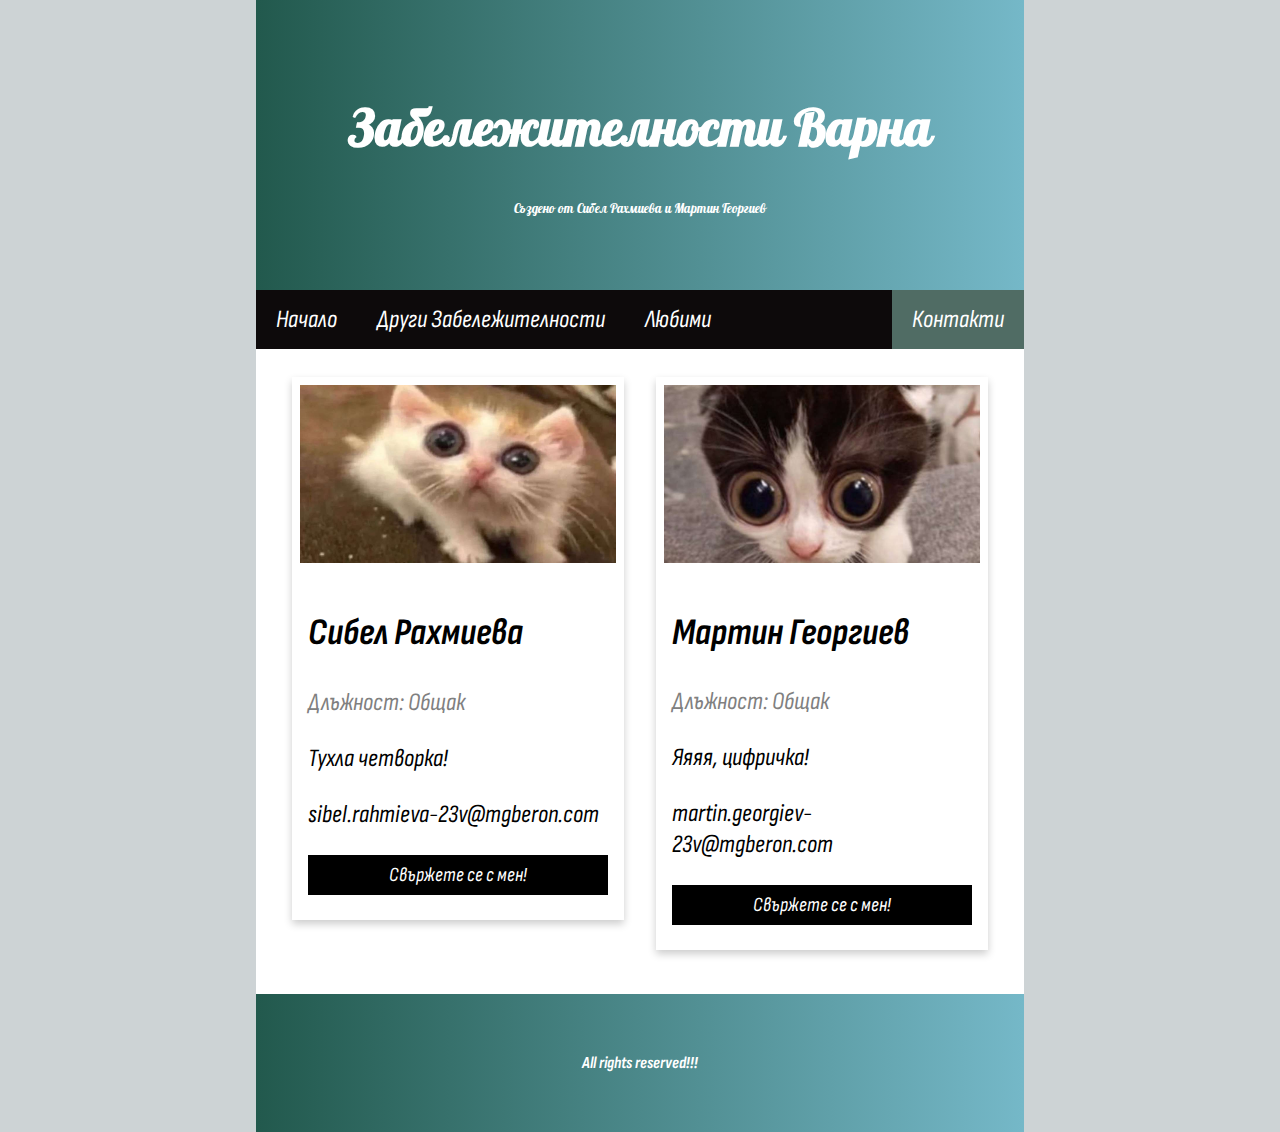
<file: Contacts.html>
<!DOCTYPE html>
<html lang="en">
<head>
<title>Page Title</title>
<meta charset="UTF-8">
<meta name="viewport" content="width=device-width, initial-scale=1">
<link rel="stylesheet" href="MainCSS.css">
<link rel="stylesheet" href="ContactsCSS.css">
</head>
<style>
    * {
        box-sizing: border-box;
    }
</style>
<body>

<div class="header">
  <h1>Забележителности Варна</h1>
  <p>Създено от Сибел Рахмиева и Мартин Георгиев</p>
</div>

<div class="navbar">
  <a href="Main.html" >Начало</a>
  <a href="DrugiZabelejitelnosti.html">Други Забележителности</a>
  <a href="#">Любими</a>
  <a href="#" class="active" style="float: right;">Контакти</a>
</div>

  <div class="main">
    <div class="row">
        <div class="column">
          <div class="card">
            <img src="ContactsPics/TupaKotka2.jpg" style="width:100%">
            <div class="container">
              <h2>Сибел Рахмиева</h2>
              <p class="title">Длъжност: Общак</p>
              <p>Тухла четворка!</p>
              <p>sibel.rahmieva-23v@mgberon.com</p>
              <a href="https://mail.google.com/mail/u/0/#inbox"><p><button class="contact">Свържете се с мен!</button></p></a>
            </div>
          </div>
        </div>
      
        <div class="column">
          <div class="card">
            <img src="ContactsPics/TupaKotka3.jpg" style="width:100%">
            <div class="container">
              <h2>Мартин Георгиев</h2>
              <p class="title">Длъжност: Общак</p>
              <p>Яяяя, цифричка!</p>
              <p>martin.georgiev-23v@mgberon.com</p>
              <a href="https://mail.google.com/mail/u/0/#inbox"><p><button class="contact">Свържете се с мен!</button></p></a>
            </div>
          </div>
        </div>
    </div>
  </div>

<div class="footer">
  <h6>All rights reserved!!!</h6>
</div>

</body>
</html>
</file>
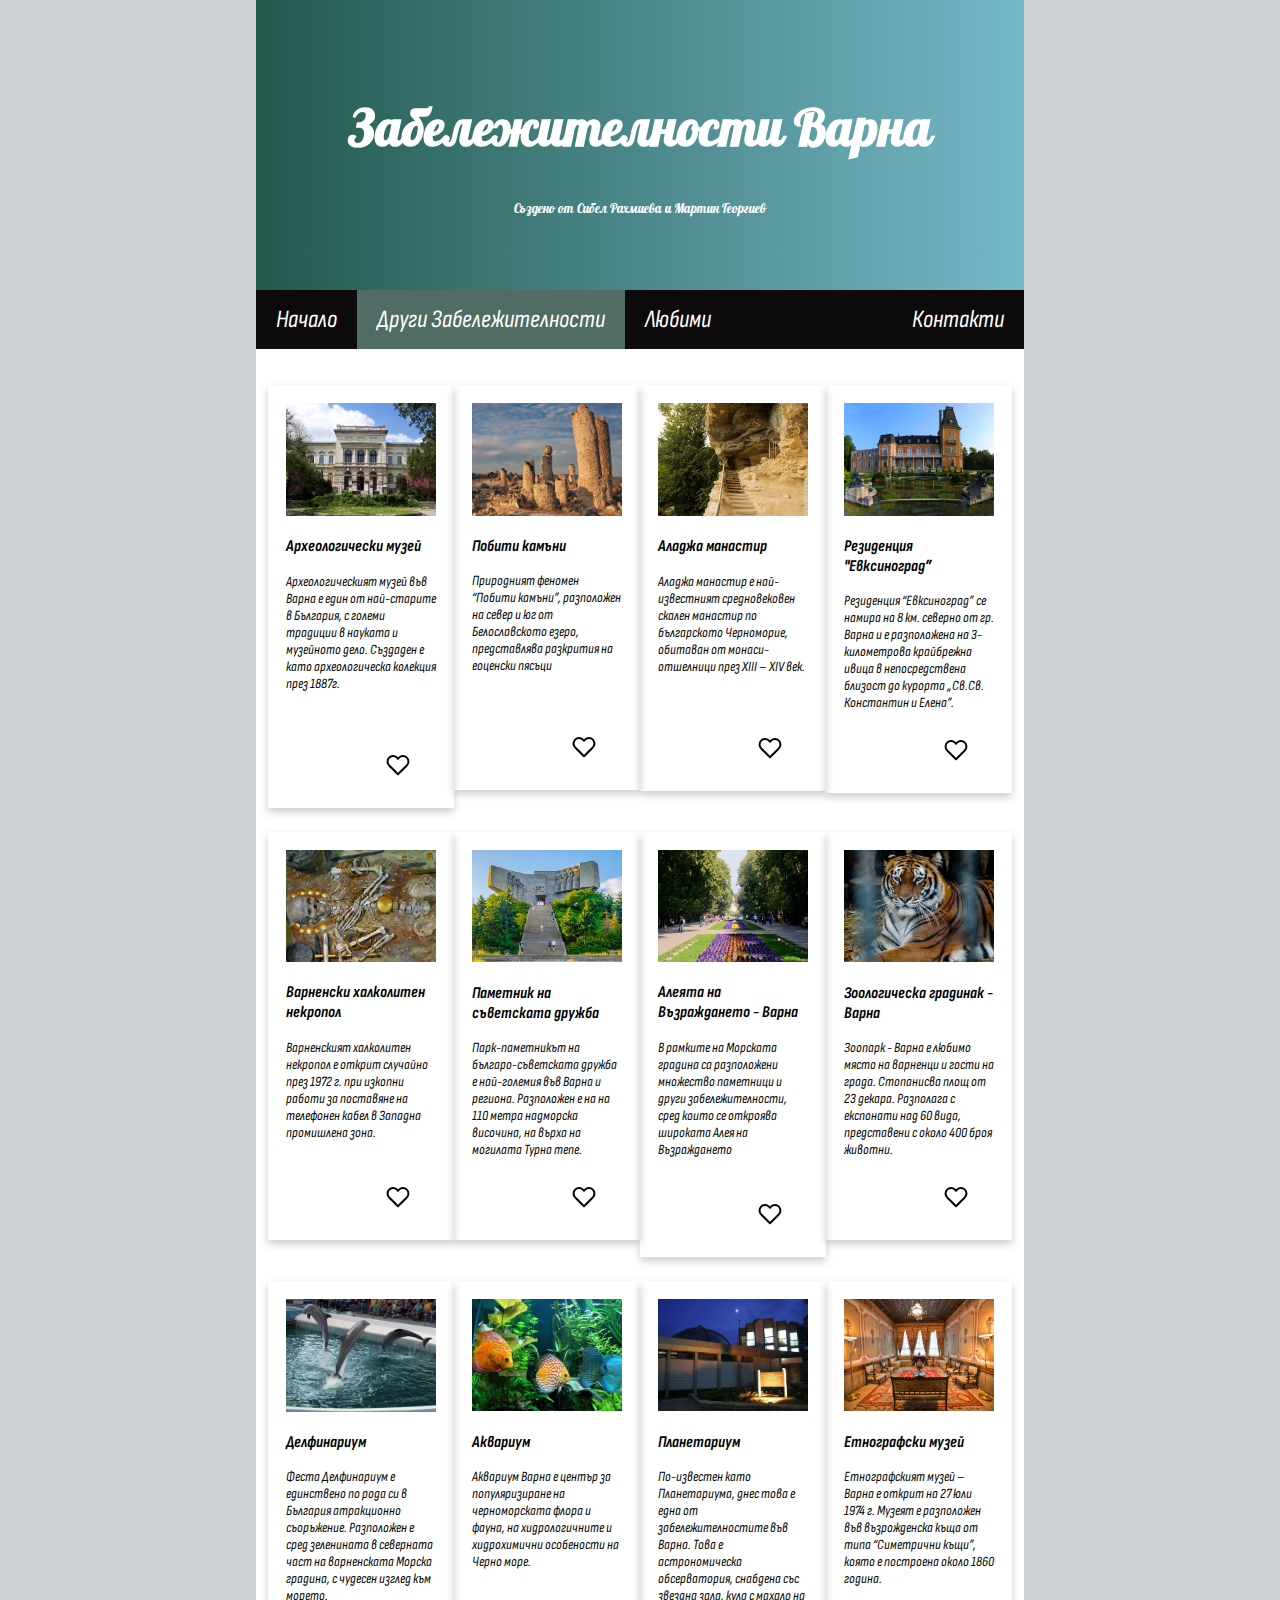
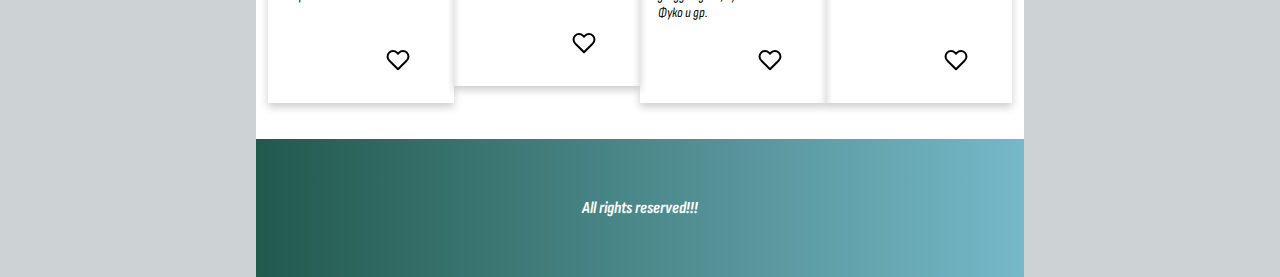
<file: DrugiZabelejitelnosti.html>
<!DOCTYPE html>
<html lang="en">
<head>
<title>Page Title</title>
<meta charset="UTF-8">
<meta name="viewport" content="width=device-width, initial-scale=1">
<link rel="stylesheet" href="MainCSS.css">
<link rel="stylesheet" href="DrugiCSS.css">
</head>
<style>
    * {
        box-sizing: border-box;
    }
</style>
<body>

<div class="header">
  <h1>Забележителности Варна</h1>
  <p>Създено от Сибел Рахмиева и Мартин Георгиев</p>
</div>

<div class="navbar">
  <a href="Main.html" >Начало</a>
  <a href="#" class="active">Други Забележителности</a>
  <a href="#">Любими</a>
  <a href="Contacts.html" class="right">Контакти</a>
</div>

  <div class="main">
    <div class="row">
        <div class="column">
          <div class="content">
            <img src="Drugi/arheologichesniob1.jpg" style="width:100%">
            <h3>Археологически музей</h3>
            <p>Археологическият музей във Варна е един от най-старите в България, с големи традиции в науката и музейното дело. Създаден е като археологическа колекция през 1887г.</p>
            <br>
            <br>
            <div class="heart">
                <input type="checkbox" id="favorite" name="favorite-checkbox" value="favorite-button">
                <label for="favorite" class="container">
                  <svg xmlns="http://www.w3.org/2000/svg" width="24" height="24" viewBox="0 0 24 24" fill="none" stroke="currentColor" stroke-width="2" stroke-linecap="round" stroke-linejoin="round" class="feather feather-heart"> 
                    <path d="M20.84 4.61a5.5 5.5 0 0 0-7.78 0L12 5.67l-1.06-1.06a5.5 5.5 0 0 0-7.78 7.78l1.06 1.06L12 21.23l7.78-7.78 1.06-1.06a5.5 5.5 0 0 0 0-7.78z"></path>
                  </svg>         
                </label>
              </div>
          </div>
        </div>
        <div class="column">
          <div class="content">
          <img src="Drugi/pobitikamuniob1.jpg" style="width:100%;">
            <h3>Побити камъни</h3>
              <p>Природният феномен “Побити камъни”, разположен на север и юг от Белославското езеро, представлява разкрития на еоценски пясъци</p>
              <br>
              <br>
              <div class="heart">
                <input type="checkbox" id="favorite2" name="favorite-checkbox" value="favorite-button">
                <label for="favorite2" class="container">
                  <svg xmlns="http://www.w3.org/2000/svg" width="24" height="24" viewBox="0 0 24 24" fill="none" stroke="currentColor" stroke-width="2" stroke-linecap="round" stroke-linejoin="round" class="feather feather-heart"> 
                    <path d="M20.84 4.61a5.5 5.5 0 0 0-7.78 0L12 5.67l-1.06-1.06a5.5 5.5 0 0 0-7.78 7.78l1.06 1.06L12 21.23l7.78-7.78 1.06-1.06a5.5 5.5 0 0 0 0-7.78z"></path>
                  </svg>         
                </label>
              </div>
            </div>
        </div>
        <div class="column">
          <div class="content">
          <img src="Drugi/aladjaob1.jpg" style="width:100%">
            <h3>Аладжа манастир</h3>
              <p>Аладжа манастир е най-известният средновековен скален манастир по българското Черноморие, обитаван от монаси-отшелници през XIII – XIV век.</p>
              <br>
              <br>
              <div class="heart">
                <input type="checkbox" id="favorite3" name="favorite-checkbox" value="favorite-button">
                <label for="favorite3" class="container">
                  <svg xmlns="http://www.w3.org/2000/svg" width="24" height="24" viewBox="0 0 24 24" fill="none" stroke="currentColor" stroke-width="2" stroke-linecap="round" stroke-linejoin="round" class="feather feather-heart"> 
                    <path d="M20.84 4.61a5.5 5.5 0 0 0-7.78 0L12 5.67l-1.06-1.06a5.5 5.5 0 0 0-7.78 7.78l1.06 1.06L12 21.23l7.78-7.78 1.06-1.06a5.5 5.5 0 0 0 0-7.78z"></path>
                  </svg>         
                </label>
              </div>
            </div>
        </div>
        <div class="column">
          <div class="content">
          <img src="Drugi/evksinogradob1.jpg" style="width:100%">
            <h3>Резиденция "Евксиноград”</h3>
              <p>Резиденция “Евксиноград” се намира на 8 км. северно от гр. Варна и е разположена на 3-километрова крайбрежна ивица в непосредствена близост до курорта „Св.Св. Константин и Елена”.</p>
              <div class="heart">
                <input type="checkbox" id="favorite4" name="favorite-checkbox" value="favorite-button">
                <label for="favorite4" class="container">
                  <svg xmlns="http://www.w3.org/2000/svg" width="24" height="24" viewBox="0 0 24 24" fill="none" stroke="currentColor" stroke-width="2" stroke-linecap="round" stroke-linejoin="round" class="feather feather-heart"> 
                    <path d="M20.84 4.61a5.5 5.5 0 0 0-7.78 0L12 5.67l-1.06-1.06a5.5 5.5 0 0 0-7.78 7.78l1.06 1.06L12 21.23l7.78-7.78 1.06-1.06a5.5 5.5 0 0 0 0-7.78z"></path>
                  </svg>         
                </label>
              </div>
            </div>
        </div>
      </div>
      <div class="row">
        <div class="column">
          <div class="content">
            <img src="Drugi/nekropolob1.jpg" style="width:100%">
            <h3>Варненски халколитен некропол</h3>
              <p>Варненският халколитен некропол е открит случайно през 1972 г. при изкопни работи за поставяне на телефонен кабел в Западна промишлена зона.</p>
              <br>
              <div class="heart">
                <input type="checkbox" id="favorite5" name="favorite-checkbox" value="favorite-button">
                <label for="favorite5" class="container">
                  <svg xmlns="http://www.w3.org/2000/svg" width="24" height="24" viewBox="0 0 24 24" fill="none" stroke="currentColor" stroke-width="2" stroke-linecap="round" stroke-linejoin="round" class="feather feather-heart"> 
                    <path d="M20.84 4.61a5.5 5.5 0 0 0-7.78 0L12 5.67l-1.06-1.06a5.5 5.5 0 0 0-7.78 7.78l1.06 1.06L12 21.23l7.78-7.78 1.06-1.06a5.5 5.5 0 0 0 0-7.78z"></path>
                  </svg>         
                </label>
              </div>
            </div>
        </div>
        <div class="column">
          <div class="content">
          <img src="Drugi/suvetskadruzhbaob1.jpg" style="width:100%">
            <h3>Паметник на съветската дружба</h3>
            <p>Парк-паметникът на българо-съветската дружба е най-големия във Варна и региона. Разположен е на на 110 метра надморска височина, на върха на могилата Турна тепе.</p>
            <div class="heart">
              <input type="checkbox" id="favorite6" name="favorite-checkbox" value="favorite-button">
              <label for="favorite6" class="container">
                <svg xmlns="http://www.w3.org/2000/svg" width="24" height="24" viewBox="0 0 24 24" fill="none" stroke="currentColor" stroke-width="2" stroke-linecap="round" stroke-linejoin="round" class="feather feather-heart"> 
                  <path d="M20.84 4.61a5.5 5.5 0 0 0-7.78 0L12 5.67l-1.06-1.06a5.5 5.5 0 0 0-7.78 7.78l1.06 1.06L12 21.23l7.78-7.78 1.06-1.06a5.5 5.5 0 0 0 0-7.78z"></path>
                </svg>         
              </label>
            </div>
          </div>
        </div>
        <div class="column">
          <div class="content">
          <img src="Drugi/aleqtanavuzrazhdanetoob1.jpg" style="width:100%">
            <h3>Алеята на Възраждането - Варна</h3>
              <p>В рамките на Морската градина са разположени множество паметници и други забележителности, сред които се откроява широката Алея на Възраждането</p>
              <br>
              <div class="heart">
                <input type="checkbox" id="favorite7" name="favorite-checkbox" value="favorite-button">
                <label for="favorite7" class="container">
                  <svg xmlns="http://www.w3.org/2000/svg" width="24" height="24" viewBox="0 0 24 24" fill="none" stroke="currentColor" stroke-width="2" stroke-linecap="round" stroke-linejoin="round" class="feather feather-heart"> 
                    <path d="M20.84 4.61a5.5 5.5 0 0 0-7.78 0L12 5.67l-1.06-1.06a5.5 5.5 0 0 0-7.78 7.78l1.06 1.06L12 21.23l7.78-7.78 1.06-1.06a5.5 5.5 0 0 0 0-7.78z"></path>
                  </svg>         
                </label>
              </div>
            </div>
        </div>
        <div class="column">
          <div class="content">
          <img src="Drugi/zooob1.jpg" style="width:100%">
            <h3>Зоологическа градинак - Варна</h3>
              <p>Зоопарк - Варна е любимо място на варненци и гости на града. Стопанисва площ от 23 декара. Разполага с експонати над 60 вида, представени с около 400 броя животни.</p>
              <div class="heart">
                <input type="checkbox" id="favorite8" name="favorite-checkbox" value="favorite-button">
                <label for="favorite8" class="container">
                  <svg xmlns="http://www.w3.org/2000/svg" width="24" height="24" viewBox="0 0 24 24" fill="none" stroke="currentColor" stroke-width="2" stroke-linecap="round" stroke-linejoin="round" class="feather feather-heart"> 
                    <path d="M20.84 4.61a5.5 5.5 0 0 0-7.78 0L12 5.67l-1.06-1.06a5.5 5.5 0 0 0-7.78 7.78l1.06 1.06L12 21.23l7.78-7.78 1.06-1.06a5.5 5.5 0 0 0 0-7.78z"></path>
                  </svg>         
                </label>
              </div>
            </div>
        </div>
      </div>
      <div class="row">
        <div class="column">
          <div class="content">
            <img src="Drugi/delfinariumob1.jpg" style="width:100%">
            <h3>Делфинариум</h3>
              <p>Феста Делфинариум е единствено по рода си в България атракционно съоръжение. Разположен е сред зеленината в северната част на варненската Морска градина, с чудесен изглед към морето.</p>
              <br>
              <div class="heart">
                <input type="checkbox" id="favorite9" name="favorite-checkbox" value="favorite-button">
                <label for="favorite9" class="container">
                  <svg xmlns="http://www.w3.org/2000/svg" width="24" height="24" viewBox="0 0 24 24" fill="none" stroke="currentColor" stroke-width="2" stroke-linecap="round" stroke-linejoin="round" class="feather feather-heart"> 
                    <path d="M20.84 4.61a5.5 5.5 0 0 0-7.78 0L12 5.67l-1.06-1.06a5.5 5.5 0 0 0-7.78 7.78l1.06 1.06L12 21.23l7.78-7.78 1.06-1.06a5.5 5.5 0 0 0 0-7.78z"></path>
                  </svg>         
                </label>
              </div>
            </div>
        </div>
        <div class="column">
          <div class="content">
          <img src="Drugi/akvariumob1.jpg" style="width:100%">
            <h3>Аквариум</h3>
            <p>Аквариум Варна е център за популяризиране на черноморската флора и фауна, на хидрологичните и хидрохимични особености на Черно море.</p>
            <br>
            <br>
            <div class="heart">
              <input type="checkbox" id="favorite10" name="favorite-checkbox" value="favorite-button">
              <label for="favorite10" class="container">
                <svg xmlns="http://www.w3.org/2000/svg" width="24" height="24" viewBox="0 0 24 24" fill="none" stroke="currentColor" stroke-width="2" stroke-linecap="round" stroke-linejoin="round" class="feather feather-heart"> 
                  <path d="M20.84 4.61a5.5 5.5 0 0 0-7.78 0L12 5.67l-1.06-1.06a5.5 5.5 0 0 0-7.78 7.78l1.06 1.06L12 21.23l7.78-7.78 1.06-1.06a5.5 5.5 0 0 0 0-7.78z"></path>
                </svg>         
              </label>
            </div>
          </div>
        </div>
        <div class="column">
          <div class="content">
          <img src="Drugi/planetariumob1.jpg" style="width:100%">
            <h3>Планетариум </h3>
              <p>По-известен като Планетариума, днес това е една от забележителностите във Варна. Това е астрономическа обсерватория, снабдена със звездна зала, кула с махало на Фуко и др.</p>
              <div class="heart">
                <input type="checkbox" id="favorite11" name="favorite-checkbox" value="favorite-button">
                <label for="favorite11" class="container">
                  <svg xmlns="http://www.w3.org/2000/svg" width="24" height="24" viewBox="0 0 24 24" fill="none" stroke="currentColor" stroke-width="2" stroke-linecap="round" stroke-linejoin="round" class="feather feather-heart"> 
                    <path d="M20.84 4.61a5.5 5.5 0 0 0-7.78 0L12 5.67l-1.06-1.06a5.5 5.5 0 0 0-7.78 7.78l1.06 1.06L12 21.23l7.78-7.78 1.06-1.06a5.5 5.5 0 0 0 0-7.78z"></path>
                  </svg>         
                </label>
              </div>
            </div>
        </div>
        <div class="column">
          <div class="content">
          <img src="Drugi/etnografskiob1.jpg" style="width:100%">
            <h3>Етнографски музей</h3>
            <p>Етнографският музей – Варна е открит на 27 юли 1974 г. Музеят е разположен във възрожденска къща от типа “Симетрични къщи”, която е построена около 1860 година.</p>
            <br>
            <br>
            <div class="heart">
              <input type="checkbox" id="favorite12" name="favorite-checkbox" value="favorite-button">
              <label for="favorite12" class="container">
                <svg xmlns="http://www.w3.org/2000/svg" width="24" height="24" viewBox="0 0 24 24" fill="none" stroke="currentColor" stroke-width="2" stroke-linecap="round" stroke-linejoin="round" class="feather feather-heart"> 
                  <path d="M20.84 4.61a5.5 5.5 0 0 0-7.78 0L12 5.67l-1.06-1.06a5.5 5.5 0 0 0-7.78 7.78l1.06 1.06L12 21.23l7.78-7.78 1.06-1.06a5.5 5.5 0 0 0 0-7.78z"></path>
                </svg>         
              </label>
            </div>
          </div>
        </div>
      </div>
  </div>

<div class="footer">
  <h6>All rights reserved!!!</h6>
</div>

</body>
</html>
</file>
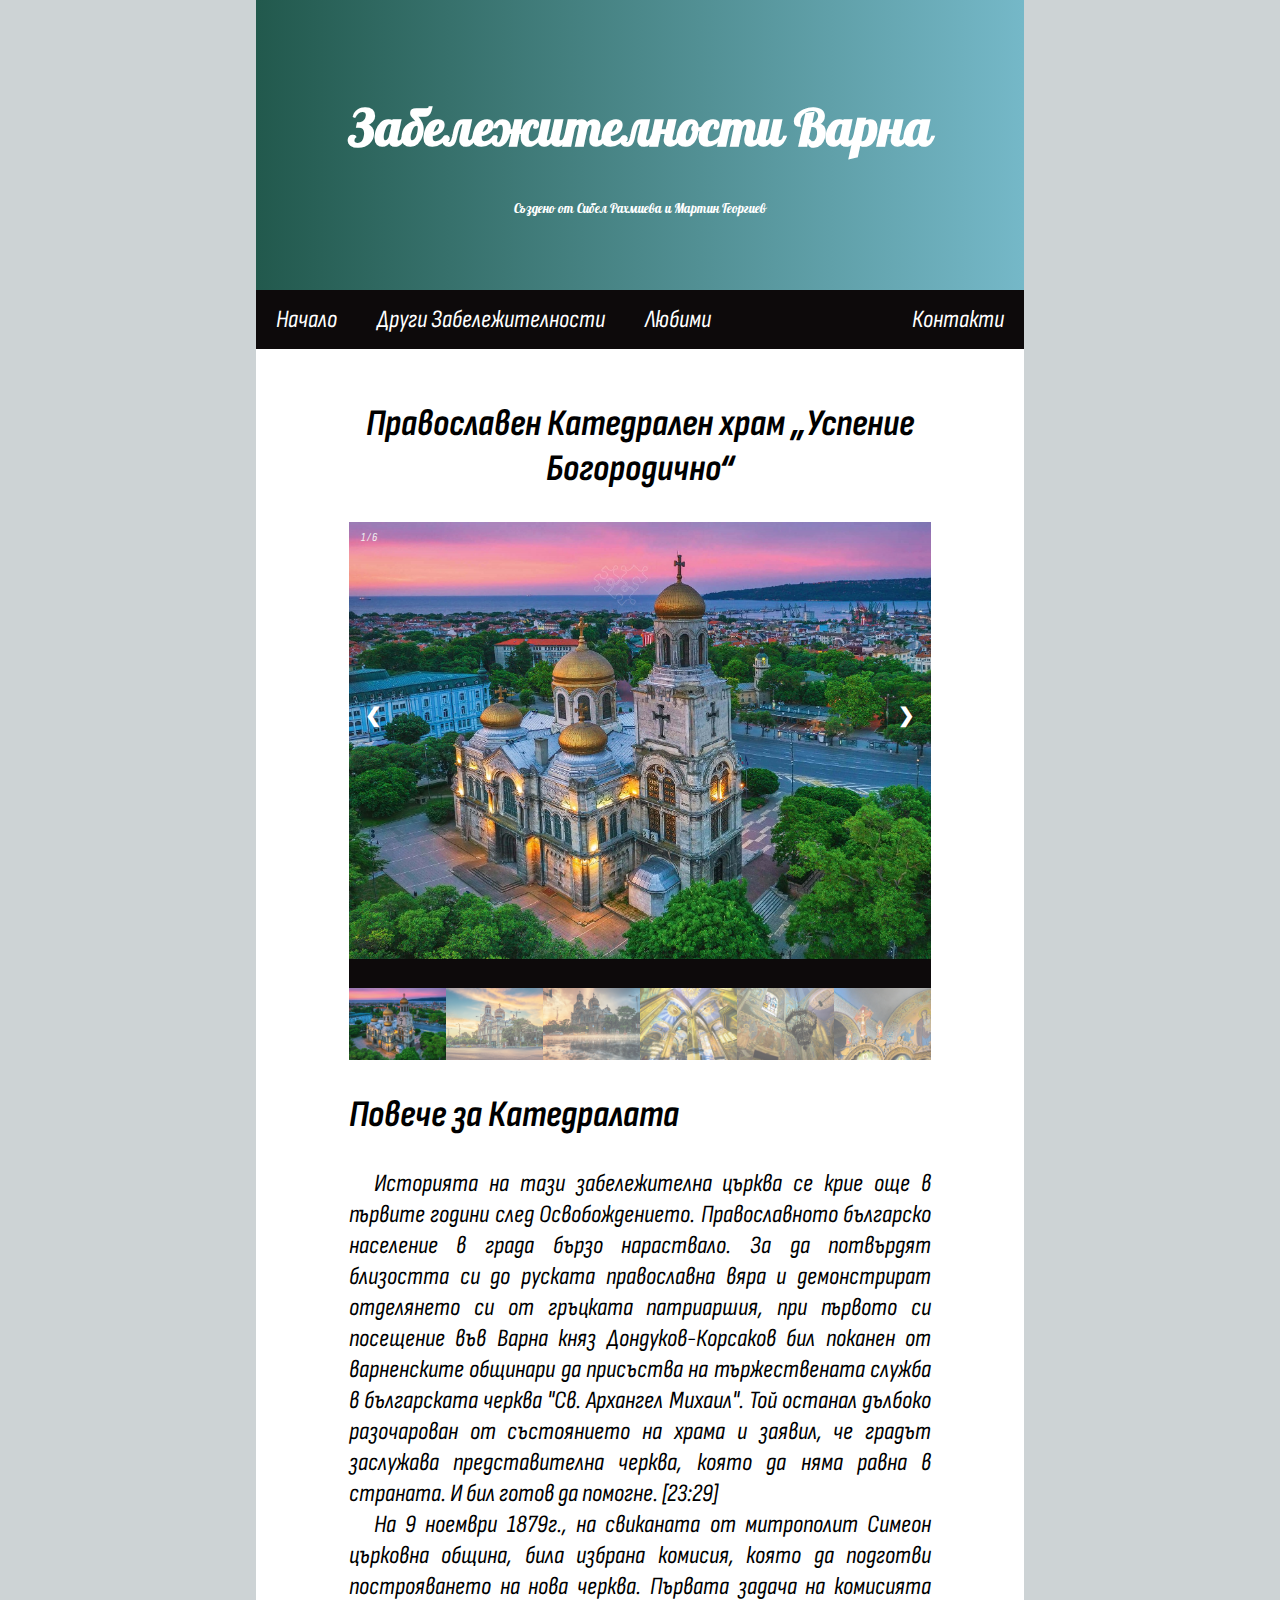
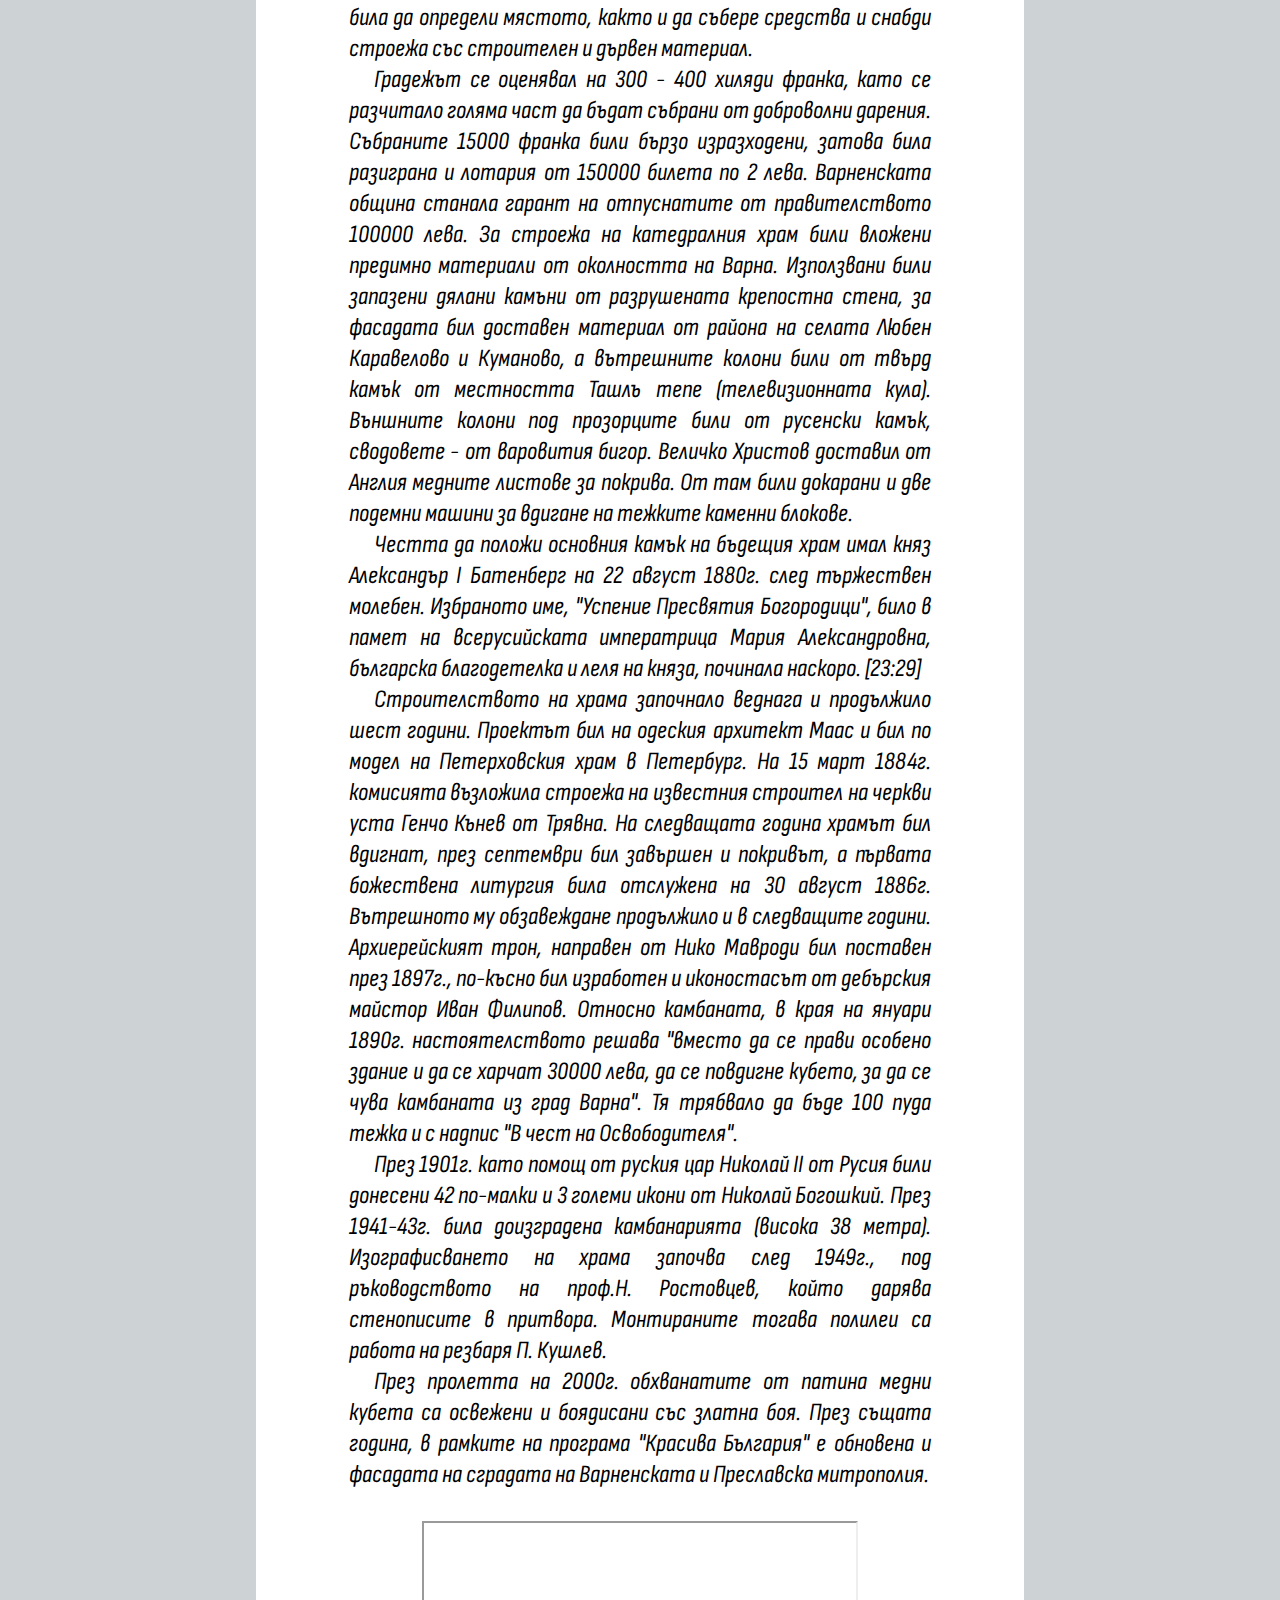
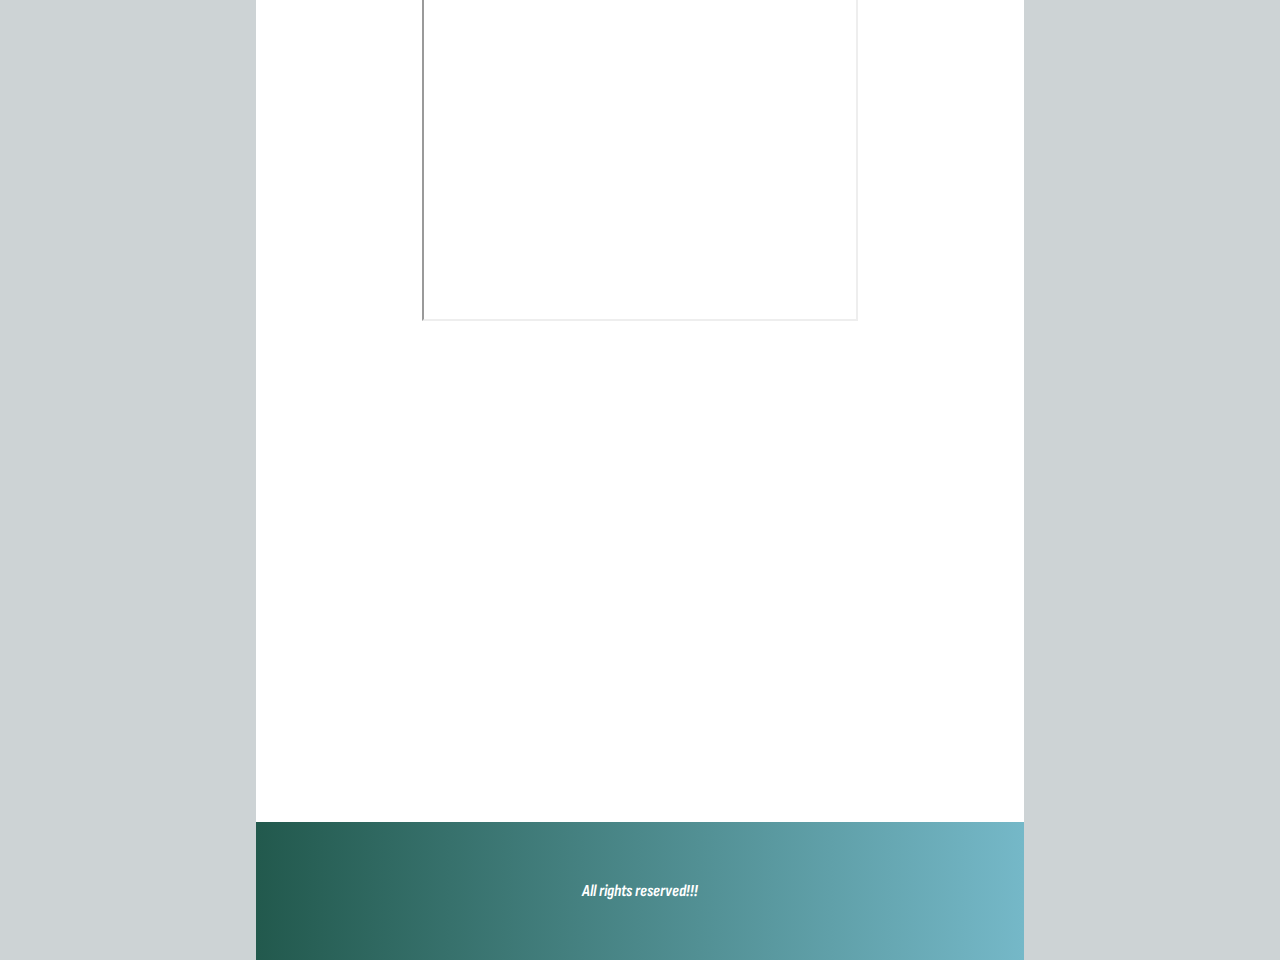
<file: Katedrala.html>
<div style="display:none;">xample</div>
<!DOCTYPE html>
<html lang="en">
<head>
<title>Page Title</title>
<meta charset="UTF-8">
<meta name="viewport" content="width=device-width, initial-scale=1">
<link rel="stylesheet" href="MainCSS.css">
<link rel="stylesheet" href="KPKTR.css">
</head>
<style>
    * {
        box-sizing: border-box;
    }
</style>
<body>

<div class="header">
  <h1>Забележителности Варна</h1>
  <p>Създено от Сибел Рахмиева и Мартин Георгиев</p>
</div>

<div class="navbar">
  <a href="Main.html">Начало</a>
  <a href="DrugiZabelejitelnosti.html">Други Забележителности</a>
  <a href="#">Любими</a>
  <a href="Contacts.html" class="right">Контакти</a>
</div>

  
  <div class="main">
        <h2 style="text-align:center">Православен Катедрален храм „Успение Богородично“</h2>

    <div class="container">
      <div class="mySlides">
        <div class="numbertext">1 / 6</div>
        <img src="Katedralata/katedrala1ob.jpg" style="width:100%">
      </div>

      <div class="mySlides">
        <div class="numbertext">2 / 6</div>
        <img src="Katedralata/katedrala2ob1.jpg" style="width:100%">
      </div>

      <div class="mySlides">
        <div class="numbertext">3 / 6</div>
        <img src="Katedralata/katedrala3ob1.jpg" style="width:100%">
      </div>
        
      <div class="mySlides">
        <div class="numbertext">4 / 6</div>
        <img src="Katedralata/katedrala4ob1.jpg" style="width:100%">
      </div>

      <div class="mySlides">
        <div class="numbertext">5 / 6</div>
        <img src="Katedralata/katedrala5ob1.jpg" style="width:100%">
      </div>
        
      <div class="mySlides">
        <div class="numbertext">6 / 6</div>
        <img src="Katedralata/katedrala6ob1.jpg" style="width:100%">
      </div>
        
      <a class="prev" onclick="plusSlides(-1)">❮</a>
      <a class="next" onclick="plusSlides(1)">❯</a>

      <div class="caption-container">
        <p id="caption"></p>
      </div>

      <div class="row">
        <div class="column">
          <img class="demo cursor" src="Katedralata/katedrala1ob.jpg" style="width:100%" onclick="currentSlide(1)">
        </div>
        <div class="column">
          <img class="demo cursor" src="Katedralata/katedrala2ob1.jpg" style="width:100%" onclick="currentSlide(2)">
        </div>
        <div class="column">
          <img class="demo cursor" src="Katedralata/katedrala3ob1.jpg" style="width:100%" onclick="currentSlide(3)">
        </div>
        <div class="column">
          <img class="demo cursor" src="Katedralata/katedrala4ob1.jpg" style="width:100%" onclick="currentSlide(4)">
        </div>
        <div class="column">
          <img class="demo cursor" src="Katedralata/katedrala5ob1.jpg" style="width:100%" onclick="currentSlide(5)">
        </div>    
        <div class="column">
          <img class="demo cursor" src="Katedralata/katedrala6ob1.jpg" style="width:100%" onclick="currentSlide(6)">
        </div>
      </div>
    </div>
    <div class="text">
      <h2>Повече за Катедралата</h2>
      &emsp;Историята на тази забележителна църква се крие още в първите години след Освобождението. Православното българско население в града бързо нараствало. За да потвърдят близостта си до руската православна вяра и демонстрират отделянето си от гръцката патриаршия, при първото си посещение във Варна княз Дондуков-Корсаков бил поканен от варненските общинари да присъства на тържествената служба в българската черква "Св. Архангел Михаил". Той останал дълбоко разочарован от състоянието на храма и заявил, че градът заслужава представителна черква, която да няма равна в страната. И бил готов да помогне.
      [23:29]
      <br>&emsp;На 9 ноември 1879г., на свиканата от митрополит Симеон църковна община, била избрана комисия, която да подготви построяването на нова черква. Първата задача на комисията била да определи мястото, както и да събере средства и снабди строежа със строителен и дървен материал.
      
      <br>&emsp;Градежът се оценявал на 300 - 400 хиляди франка, като се разчитало голяма част да бъдат събрани от доброволни дарения. Събраните 15000 франка били бързо изразходени, затова била разиграна и лотария от 150000 билета по 2 лева. Варненската община станала гарант на отпуснатите от правителството 100000 лева. За строежа на катедралния храм били вложени предимно материали от околността на Варна. Използвани били запазени дялани камъни от разрушената крепостна стена, за фасадата бил доставен материал от района на селата Любен Каравелово и Куманово, а вътрешните колони били от твърд камък от местността Ташлъ тепе (телевизионната кула). Външните колони под прозорците били от русенски камък, сводовете - от варовития бигор. Величко Христов доставил от Англия медните листове за покрива. От там били докарани и две подемни машини за вдигане на тежките каменни блокове.
      
      <br>&emsp;Честта да положи основния камък на бъдещия храм имал княз Александър І Батенберг на 22 август 1880г. след тържествен молебен. Избраното име, "Успение Пресвятия Богородици", било в памет на всерусийската императрица Мария Александровна, българска благодетелка и леля на княза, починала наскоро.
      [23:29]
      <br>&emsp;Строителството на храма започнало веднага и продължило шест години. Проектът бил на одеския архитект Маас и бил по модел на Петерховския храм в Петербург. На 15 март 1884г. комисията възложила строежа на известния строител на черкви уста Генчо Кънев от Трявна. На следващата година храмът бил вдигнат, през септември бил завършен и покривът, а първата божествена литургия била отслужена на 30 август 1886г. Вътрешното му обзавеждане продължило и в следващите години. Архиерейският трон, направен от Нико Мавроди бил поставен през 1897г., по-късно бил изработен и иконостасът от дебърския майстор Иван Филипов. Относно камбаната, в края на януари 1890г. настоятелството решава "вместо да се прави особено здание и да се харчат 30000 лева, да се повдигне кубето, за да се чува камбаната из град Варна". Тя трябвало да бъде 100 пуда тежка и с надпис "В чест на Освободителя".
      
      <br>&emsp;През 1901г. като помощ от руския цар Николай ІІ от Русия били донесени 42 по-малки и 3 големи икони от Николай Богошкий. През 1941-43г. била доизградена камбанарията (висока 38 метра). Изографисването на храма започва след 1949г., под ръководството на проф.Н. Ростовцев, който дарява стенописите в притвора. Монтираните тогава полилеи са работа на резбаря П. Кушлев.
      
      <br>&emsp;През пролетта на 2000г. обхванатите от патина медни кубета са освежени и боядисани със златна боя. През същата година, в рамките на програма "Красива България" е обновена и фасадата на сградата на Варненската и Преславска митрополия.
    </div>
    <br>
    <div class="video">
      <iframe width="60%" height="400px" src="https://www.youtube.com/embed/X_Yso9br3H8">
      </iframe>
    </div>
    <br>
    <div class="map" style="text-align: center;">
        <iframe src="https://www.google.com/maps/embed?pb=!1m18!1m12!1m3!1d2908.200100634223!2d27.907688215555847!3d43.205292179139164!2m3!1f0!2f0!3f0!3m2!1i1024!2i768!4f13.1!3m3!1m2!1s0x40a4538ad56d557b%3A0x912c9c9aa2bd3908!2z0JrQsNGC0LXQtNGA0LDQu9CwICLQodCy0LXRgtC-INCj0YHQv9C10L3QuNC1INCR0L7Qs9C-0YDQvtC00LjRh9C90L4iLCA5MDAwINCl0YDQuNGB0YLQviDQkdC-0YLQtdCyLCDQktCw0YDQvdCw!5e0!3m2!1sbg!2sbg!4v1673738706077!5m2!1sbg!2sbg" width="80%" height="50%" frameborder="0" style="border:0;" allowfullscreen="" aria-hidden="false" tabindex="0"></iframe>
    </div>
  </div>

<div class="footer">
  <h6>All rights reserved!!!</h6>
</div>

<script>
  let slideIndex = 1;
  showSlides(slideIndex);
  
  function plusSlides(n) {
    showSlides(slideIndex += n);
  }
  
  function currentSlide(n) {
    showSlides(slideIndex = n);
  }
  
  function showSlides(n) {
    let i;
    let slides = document.getElementsByClassName("mySlides");
    let dots = document.getElementsByClassName("demo");
    if (n > slides.length) {slideIndex = 1}
    if (n < 1) {slideIndex = slides.length}
    for (i = 0; i < slides.length; i++) {
      slides[i].style.display = "none";
    }
    for (i = 0; i < dots.length; i++) {
      dots[i].className = dots[i].className.replace(" active", "");
    }
    slides[slideIndex-1].style.display = "block";
    dots[slideIndex-1].className += " active";
  }
  </script>

</body>
</html>
</file>
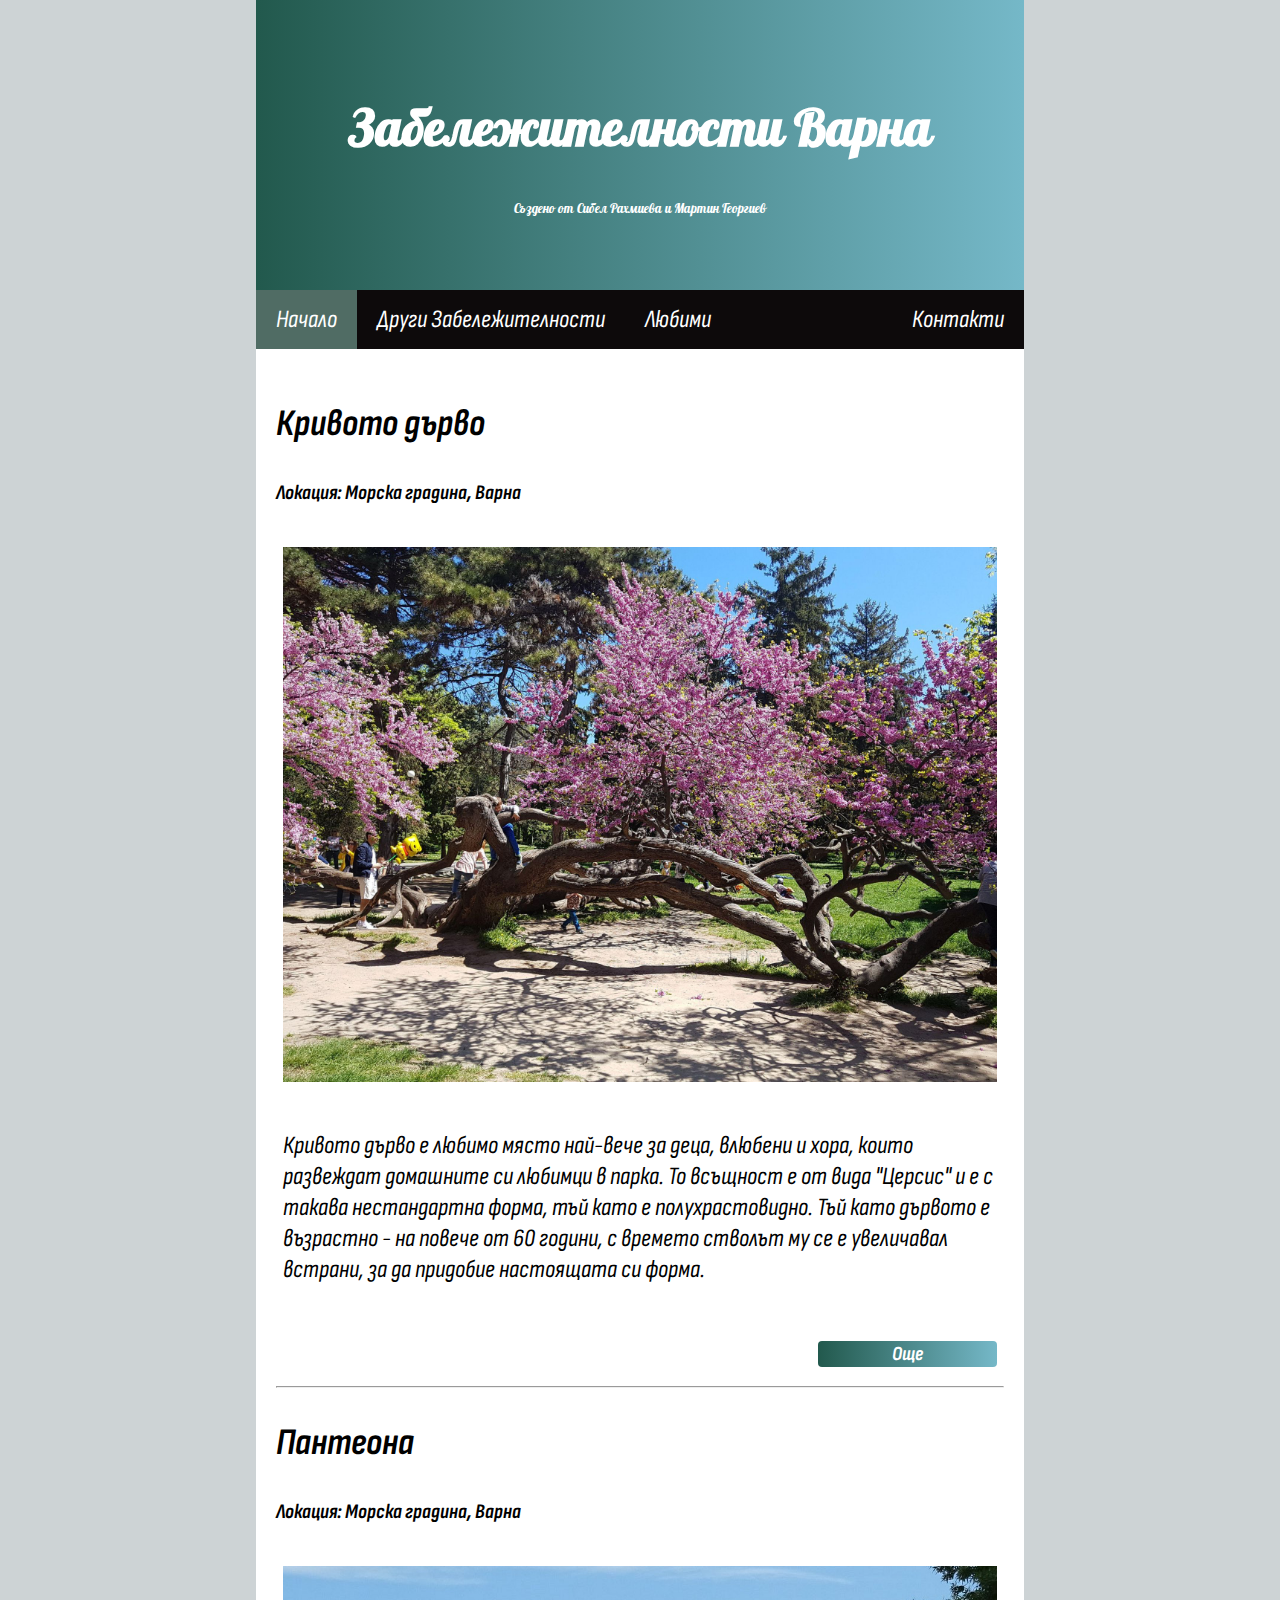
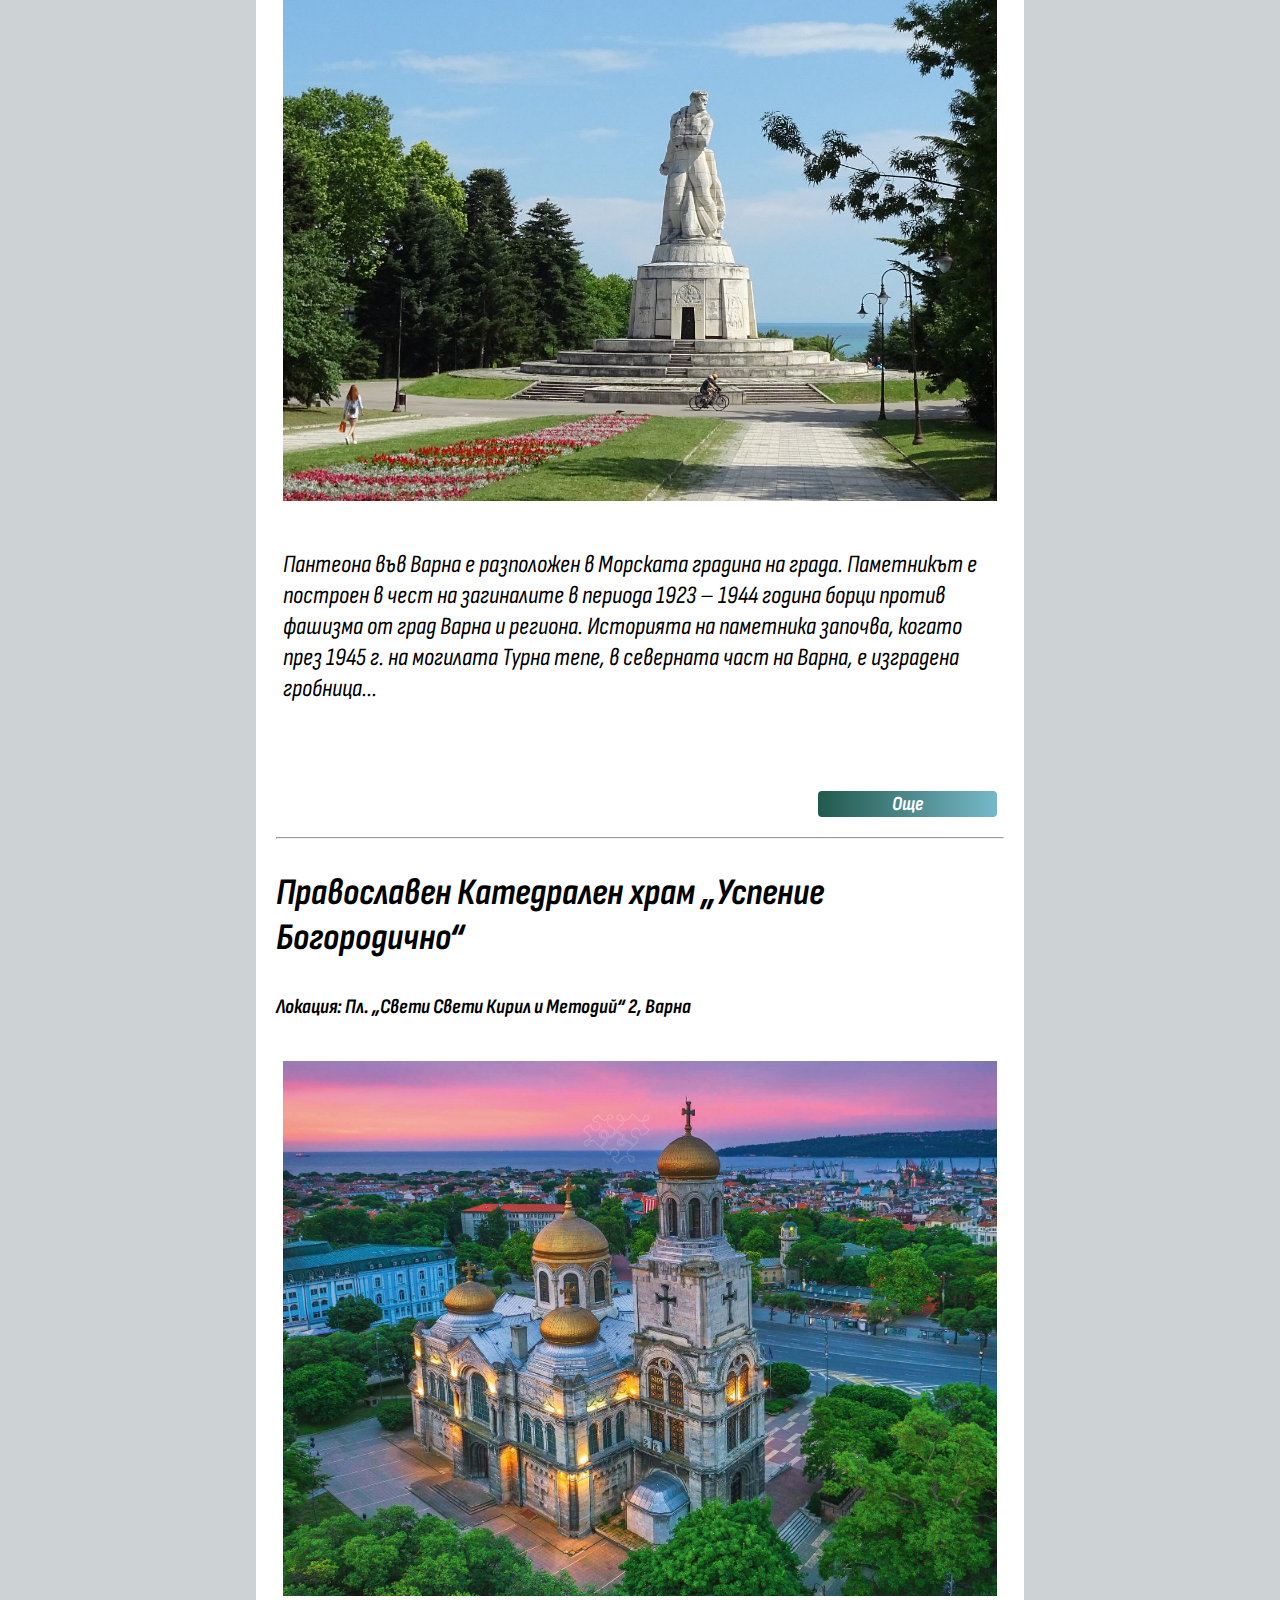
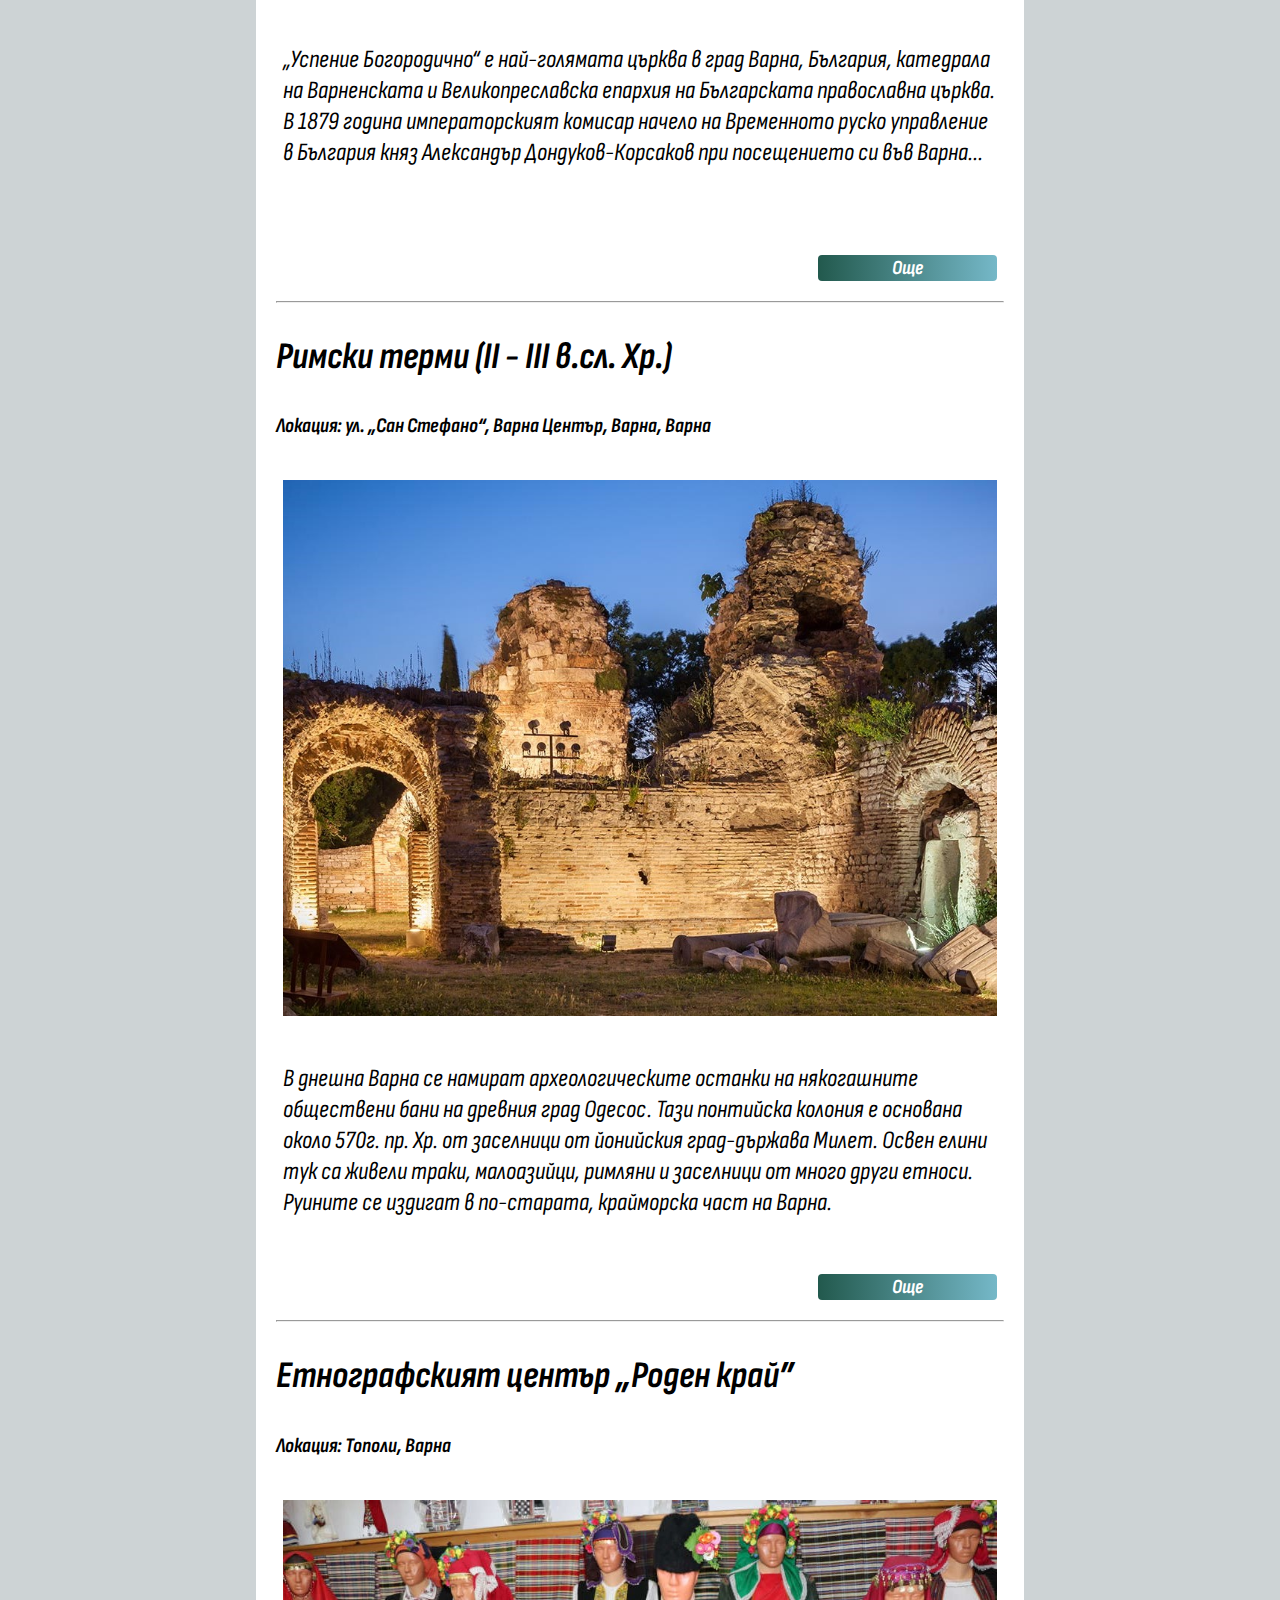
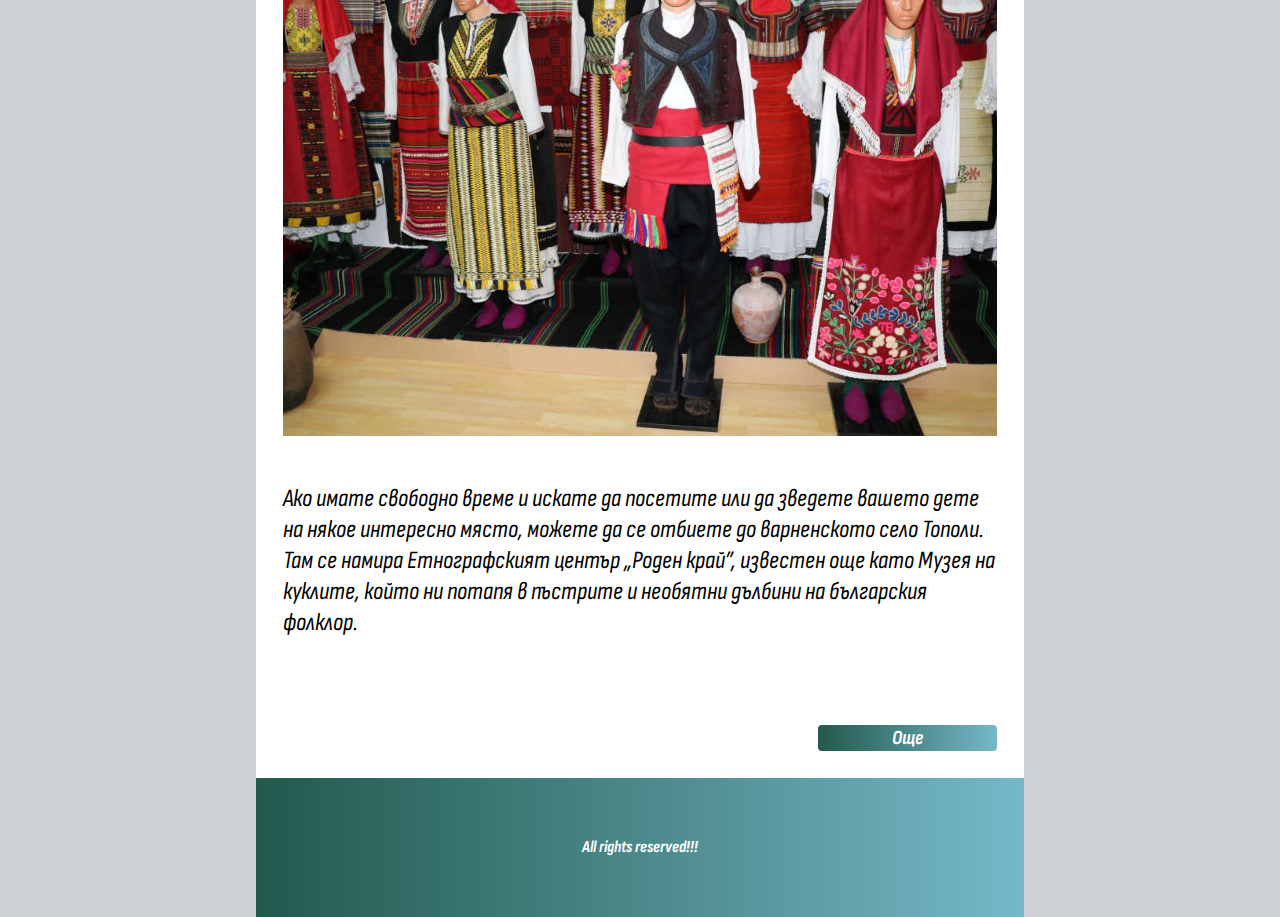
<file: Main.html>
<!DOCTYPE html>
<html lang="en">
<head>
<title>Page Title</title>
<meta charset="UTF-8">
<meta name="viewport" content="width=device-width, initial-scale=1">
<link rel="stylesheet" href="MainCSS.css">
</head>
<style>
    * {
        box-sizing: border-box;
    }
</style>
<body>

<div class="header">
  <h1>Забележителности Варна</h1>
  <p>Създено от Сибел Рахмиева и Мартин Георгиев</p>
</div>

<div class="navbar">
  <a href="#" class="active">Начало</a>
  <a href="DrugiZabelejitelnosti.html">Други Забележителности</a>
  <a href="#">Любими</a>
  <a href="Contacts.html" class="right">Контакти</a>
</div>

  <div class="main">
    <h2>Кривото дърво</h2>
    <h5>Локация: Морска градина, Варна</h5>
    <div class="zab">
        <div class="left1" style="height:200px;">
            <img style="max-width: 100%; height: auto;" src="Krivodurvo/krivodurvo.jpg">
        </div>
        <div class="right1">
            <p>
                Кривото дърво е любимо място най-вече за деца, влюбени и хора, които развеждат домашните си любимци в парка. То всъщност е от вида "Церсис" и е с такава нестандартна форма, тъй като е полухрастовидно. Тъй като дървото е възрастно - на повече от 60 години, с времето стволът му се е увеличавал встрани, за да придобие настоящата си форма.              
            </p>
            <br>
            <a href="Krivodurvo.html"><button class="more">Още</button></a>
        </div>
    </div>
    <hr>
    <h2>Пантеона</h2>
    <h5>Локация: Морска градина, Варна</h5>
    <div class="zab">
        <div class="left1" style="height:200px;">
            <img style="max-width: 100%; height: auto;" src="Panteon/the-pantheon1ob.jpg">
        </div>
        <div class="right1">
            <p>
                Пантеона във Варна е разположен в Морската градина на града. Паметникът е построен в чест на загиналите в периода 1923 – 1944 година борци против фашизма от град Варна и региона. Историята на паметника започва, когато през 1945 г. на могилата Турна тепе, в северната част на Варна, е изградена гробница...
            </p>
            <br>
            <br>
            <a href="Panteona.html"><button class="more">Още</button></a>
        </div>
    </div>
    <hr>
    <h2>Православен Катедрален храм „Успение Богородично“</h2>
    <h5>Локация: Пл. „Свети Свети Кирил и Методий“ 2, Варна</h5>
    <div class="zab">
        <div class="left1" style="height:200px;">
            <img style="max-width: 100%; height: auto;" src="Katedralata/katedrala1ob.jpg">
        </div>
        <div class="right1">
            <p>
                „Успение Богородично“ е най-голямата църква в град Варна, България, катедрала на Варненската и Великопреславска епархия на Българската православна църква. В 1879 година императорският комисар начело на Временното руско управление в България княз Александър Дондуков-Корсаков при посещението си във Варна...
            </p>
            <br>
            <br>
            <a href="Katedrala.html"><button class="more">Още</button></a>
        </div>
    </div>
    <hr>
    <h2>Римски терми (II - III в.сл. Хр.)</h2>
    <h5>Локация: ул. „Сан Стефано“, Варна Център, Варна, Варна</h5>
    <div class="zab">
        <div class="left1" style="height:200px;">
            <img style="max-width: 100%; height: auto;" src="Termi/rimskitermi1ob1.jpg">
        </div>
        <div class="right1">
            <p>
                В днешна Варна се намират археологическите останки на някогашните обществени бани на древния град Одесос. Тази понтийска колония е основана около 570г. пр. Хр. от заселници от йонийския град-държава Милет. Освен елини тук са живели траки, малоазийци, римляни и заселници от много други етноси. Руините се издигат в по-старата, крайморска част на Варна. 
            </p>
            <br>
            <a href="RimskiTermi1.html"><button class="more">Още</button></a>
        </div>
    </div>
    <hr>
    <h2> Етнографският център „Роден край”</h2>
    <h5>Локация: Тополи, Варна</h5>
    <div class="zab">
        <div class="left1" style="height:200px;">
            <img style="max-width: 100%; height: auto;" src="Rodenkrai/rodenkray1ob.jpg">
        </div>
        <div class="right1">
            <p>
                Ако имате свободно време и искате да посетите или да зведете вашето дете на някое интересно място, можете да се отбиете до варненското село Тополи. Там се намира Етнографският център „Роден край”, известен още като Музея на куклите, който ни потапя в пъстрите и необятни дълбини на българския фолклор.
            </p>
            <br>
            <br>
            <a href="Rodenkrai.html"><button class="more">Още</button></a>
        </div>
    </div>
  </div>

<div class="footer">
  <h6>All rights reserved!!!</h6>
</div>

</body>
</html>
</file>
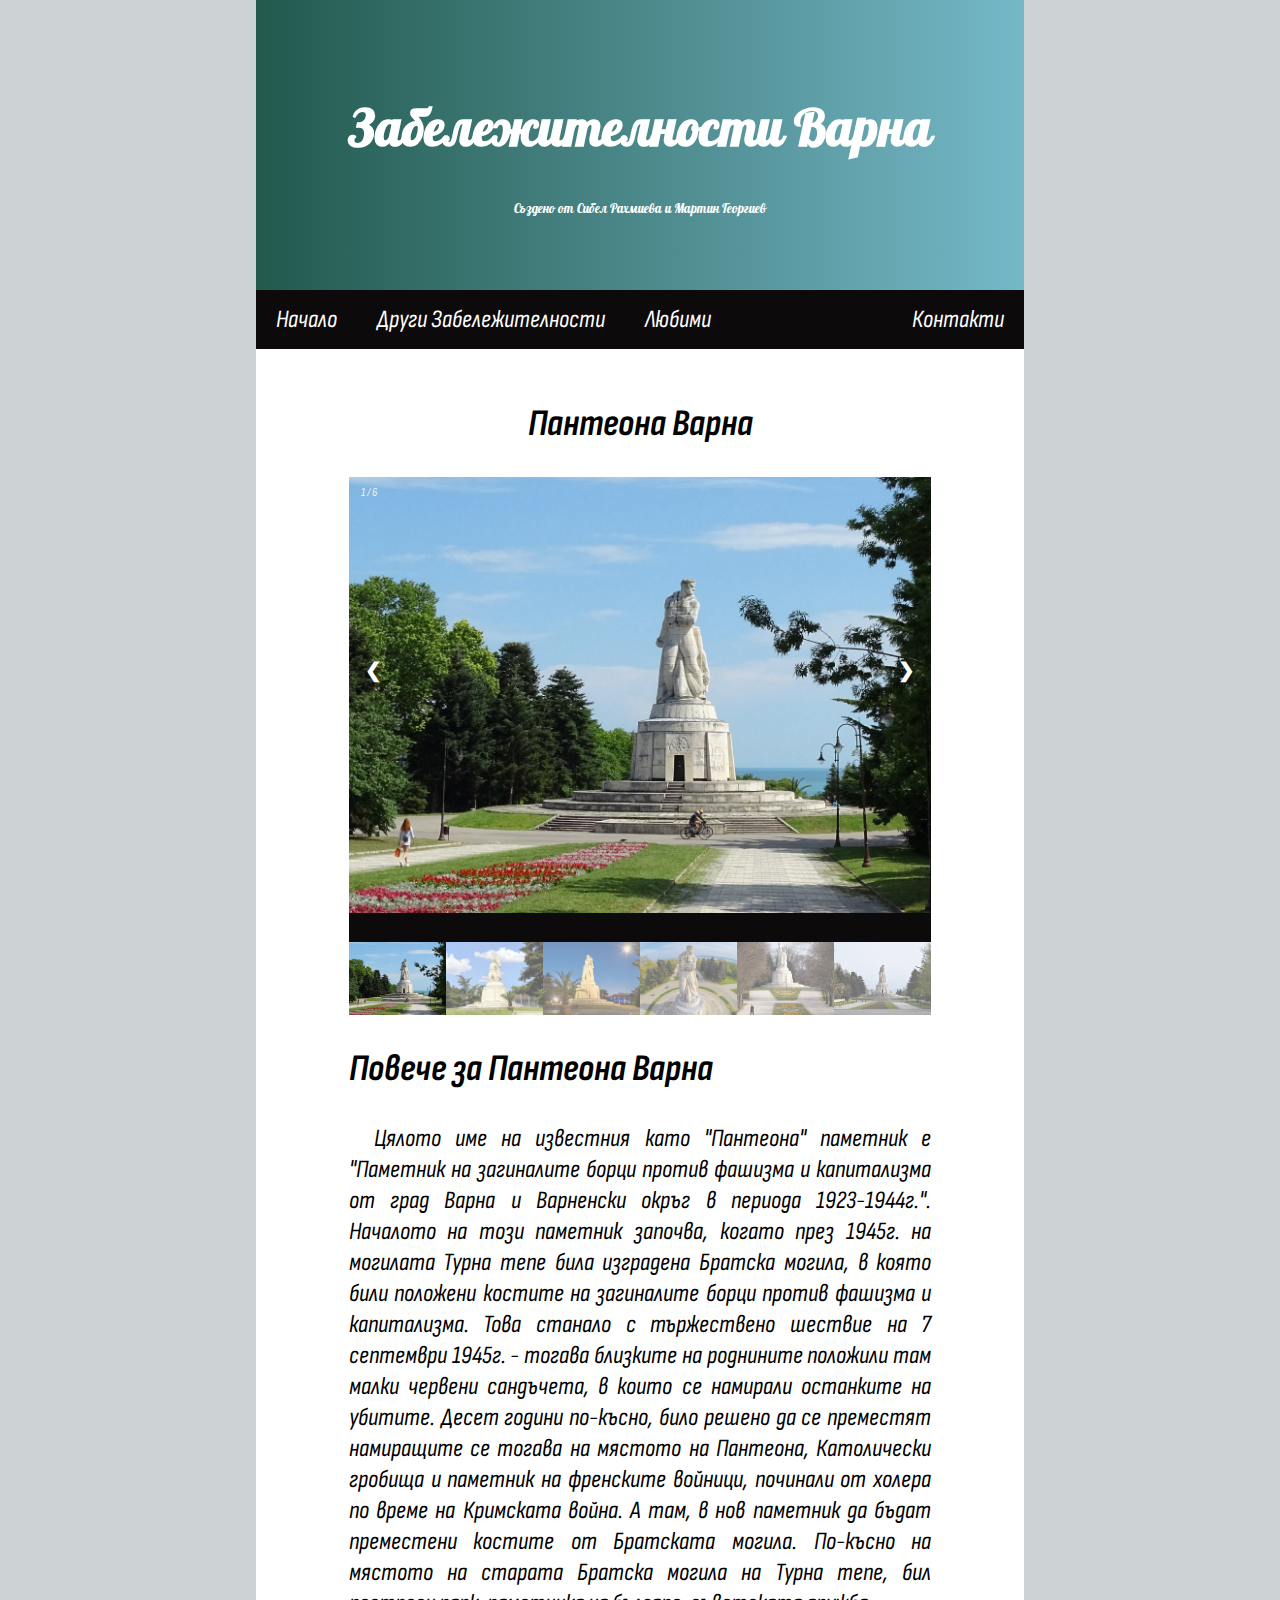
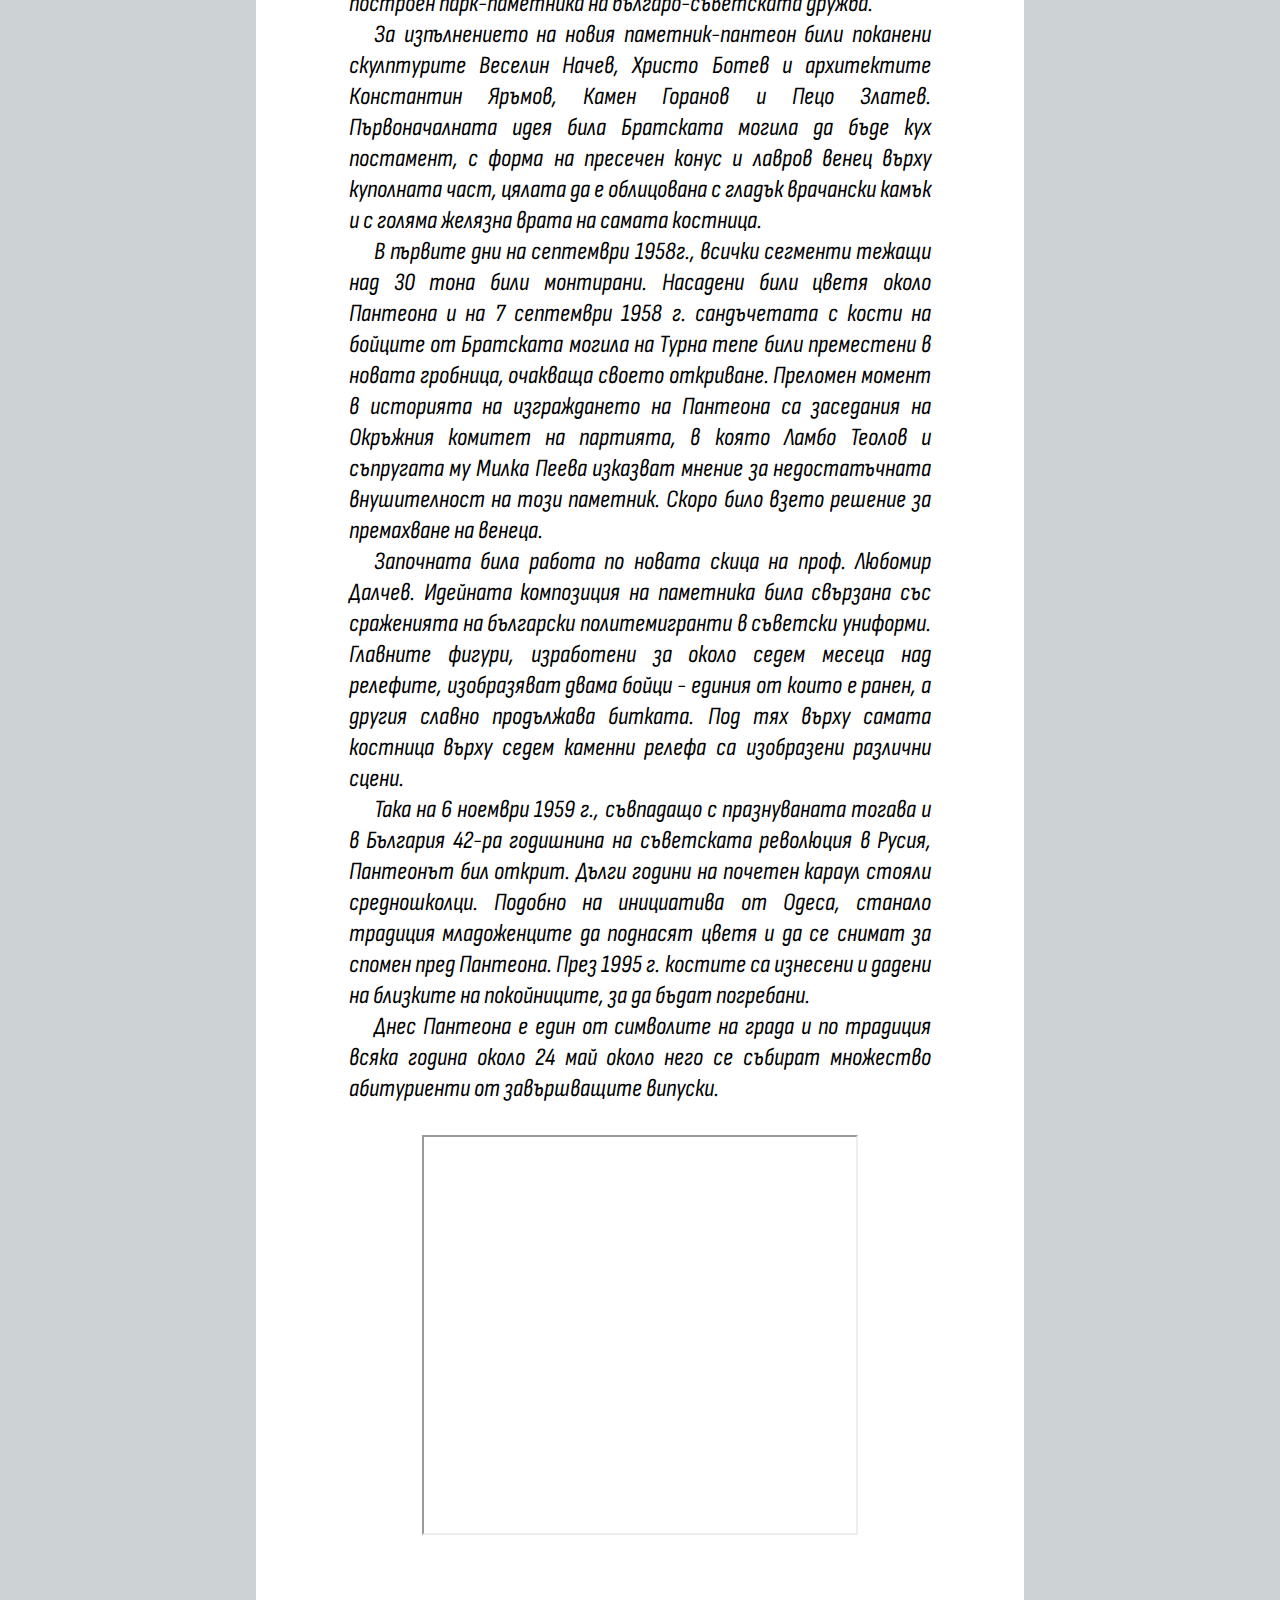
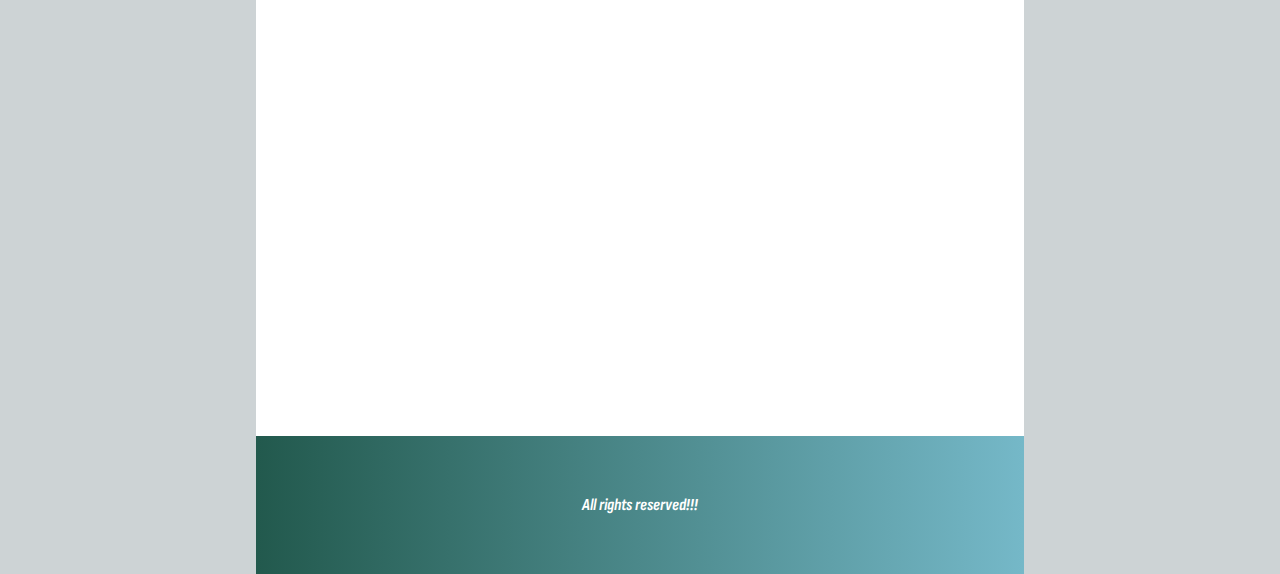
<file: Panteona.html>
<div style="display:none;">xample</div>
<!DOCTYPE html>
<html lang="en">
<head>
<title>Page Title</title>
<meta charset="UTF-8">
<meta name="viewport" content="width=device-width, initial-scale=1">
<link rel="stylesheet" href="MainCSS.css">
<link rel="stylesheet" href="KPKTR.css">
</head>
<style>
    * {
        box-sizing: border-box;
    }
</style>
<body>

<div class="header">
  <h1>Забележителности Варна</h1>
  <p>Създено от Сибел Рахмиева и Мартин Георгиев</p>
</div>

<div class="navbar">
  <a href="Main.html">Начало</a>
  <a href="DrugiZabelejitelnosti.html">Други Забележителности</a>
  <a href="#">Любими</a>
  <a href="Contacts.html" class="right">Контакти</a>
</div>

  
  <div class="main">
        <h2 style="text-align:center">Пантеона Варна</h2>

    <div class="container">
      <div class="mySlides">
        <div class="numbertext">1 / 6</div>
        <img src="Panteon/the-pantheon1ob.jpg" style="width:100%">
      </div>

      <div class="mySlides">
        <div class="numbertext">2 / 6</div>
        <img src="Panteon/panteon2.JPG" style="width:100%">
      </div>

      <div class="mySlides">
        <div class="numbertext">3 / 6</div>
        <img src="Panteon/panteon3ob1.jpg" style="width:100%">
      </div>
        
      <div class="mySlides">
        <div class="numbertext">4 / 6</div>
        <img src="Panteon/panteon4ob1.jpg" style="width:100%">
      </div>

      <div class="mySlides">
        <div class="numbertext">5 / 6</div>
        <img src="Panteon/panteon5ob1.jpg" style="width:100%">
      </div>
        
      <div class="mySlides">
        <div class="numbertext">6 / 6</div>
        <img src="Panteon/panteon6ob1.jpg" style="width:100%">
      </div>
        
      <a class="prev" onclick="plusSlides(-1)">❮</a>
      <a class="next" onclick="plusSlides(1)">❯</a>

      <div class="caption-container">
        <p id="caption"></p>
      </div>

      <div class="row">
        <div class="column">
          <img class="demo cursor" src="Panteon/the-pantheon1ob.jpg" style="width:100%" onclick="currentSlide(1)">
        </div>
        <div class="column">
          <img class="demo cursor" src="Panteon/panteon2.JPG" style="width:100%" onclick="currentSlide(2)">
        </div>
        <div class="column">
          <img class="demo cursor" src="Panteon/panteon3ob1.jpg" style="width:100%" onclick="currentSlide(3)">
        </div>
        <div class="column">
          <img class="demo cursor" src="Panteon/panteon4ob1.jpg" style="width:100%" onclick="currentSlide(4)">
        </div>
        <div class="column">
          <img class="demo cursor" src="Panteon/panteon5ob1.jpg" style="width:100%" onclick="currentSlide(5)">
        </div>    
        <div class="column">
          <img class="demo cursor" src="Panteon/panteon6ob1.jpg" style="width:100%" onclick="currentSlide(6)">
        </div>
      </div>
    </div>
    <div class="text">
      <h2>Повече за Пантеона Варна</h2>
      &emsp;Цялото име на известния като "Пантеона" паметник е "Паметник на загиналите борци против фашизма и капитализма от град Варна и Варненски окръг в периода 1923-1944г.". Началото на този паметник започва, когато през 1945г. на могилата Турна тепе била изградена Братска могила, в която били положени костите на загиналите борци против фашизма и капитализма. Това станало с тържествено шествие на 7 септември 1945г. - тогава близките на роднините положили там малки червени сандъчета, в които се намирали останките на убитите. Десет години по-късно, било решено да се преместят намиращите се тогава на мястото на Пантеона, Католически гробища и паметник на френските войници, починали от холера по време на Кримската война. А там, в нов паметник да бъдат преместени костите от Братската могила. По-късно на мястото на старата Братска могила на Турна тепе, бил построен парк-паметника на българо-съветската дружба.

      <br>&emsp;За изпълнението на новия паметник-пантеон били поканени скулптурите Веселин Начев, Христо Ботев и архитектите Константин Яръмов, Камен Горанов и Пецо Златев. Първоначалната идея била Братската могила да бъде кух постамент, с форма на пресечен конус и лавров венец върху куполната част, цялата да е облицована с гладък врачански камък и с голяма желязна врата на самата костница.
      <br>&emsp;В първите дни на септември 1958г., всички сегменти тежащи над 30 тона били монтирани. Насадени били цветя около Пантеона и на 7 септември 1958 г. сандъчетата с кости на бойците от Братската могила на Турна тепе били преместени в новата гробница, очакваща своето откриване. Преломен момент в историята на изграждането на Пантеона са заседания на Окръжния комитет на партията, в която Ламбо Теолов и съпругата му Милка Пеева изказват мнение за недостатъчната внушителност на този паметник. Скоро било взето решение за премахване на венеца.
      
      <br>&emsp;Започната била работа по новата скица на проф. Любомир Далчев. Идейната композиция на паметника била свързана със сраженията на български политемигранти в съветски униформи. Главните фигури, изработени за около седем месеца над релефите, изобразяват двама бойци - единия от които е ранен, а другия славно продължава битката. Под тях върху самата костница върху седем каменни релефа са изобразени различни сцени. 
      
      <br>&emsp;Така на 6 ноември 1959 г., съвпадащо с празнуваната тогава и в България 42-ра годишнина на съветската революция в Русия, Пантеонът бил открит. Дълги години на почетен караул стояли средношколци. Подобно на инициатива от Одеса, станало традиция младоженците да поднасят цветя и да се снимат за спомен пред Пантеона. През 1995 г. костите са изнесени и дадени на близките на покойниците, за да бъдат погребани.
      
      <br>&emsp;Днес Пантеона е един от символите на града и по традиция всяка година около 24 май около него се събират множество абитуриенти от завършващите випуски.
        </div>
      <br>
    <div class="video">
      <iframe width="60%" height="400px" src="https://www.youtube.com/embed/NC07B9yxPWE">
      </iframe>
    </div>
    <br>
    <div class="map" style="text-align: center;">
        <iframe src=" https://www.google.com/maps/embed?pb=!1m18!1m12!1m3!1d2908.015106694999!2d27.930482815556065!3d43.20917247913908!2m3!1f0!2f0!3f0!3m2!1i1024!2i768!4f13.1!3m3!1m2!1s0x40a4553087f28ca3%3A0x6f18cfabbae96a5b!2z0J_QsNC90YLQtdC-0L3RitGC!5e0!3m2!1sbg!2sbg!4v1673738589836!5m2!1sbg!2sbg" width="80%" height="50%" frameborder="0" style="border:0;" allowfullscreen="" aria-hidden="false" tabindex="0"></iframe>
    </div>
</div>
<div class="footer">
  <h6>All rights reserved!!!</h6>
</div>

<script>
  let slideIndex = 1;
  showSlides(slideIndex);
  
  function plusSlides(n) {
    showSlides(slideIndex += n);
  }
  
  function currentSlide(n) {
    showSlides(slideIndex = n);
  }
  
  function showSlides(n) {
    let i;
    let slides = document.getElementsByClassName("mySlides");
    let dots = document.getElementsByClassName("demo");
    if (n > slides.length) {slideIndex = 1}
    if (n < 1) {slideIndex = slides.length}
    for (i = 0; i < slides.length; i++) {
      slides[i].style.display = "none";
    }
    for (i = 0; i < dots.length; i++) {
      dots[i].className = dots[i].className.replace(" active", "");
    }
    slides[slideIndex-1].style.display = "block";
    dots[slideIndex-1].className += " active";
  }
  </script>

</body>
</html>
</file>
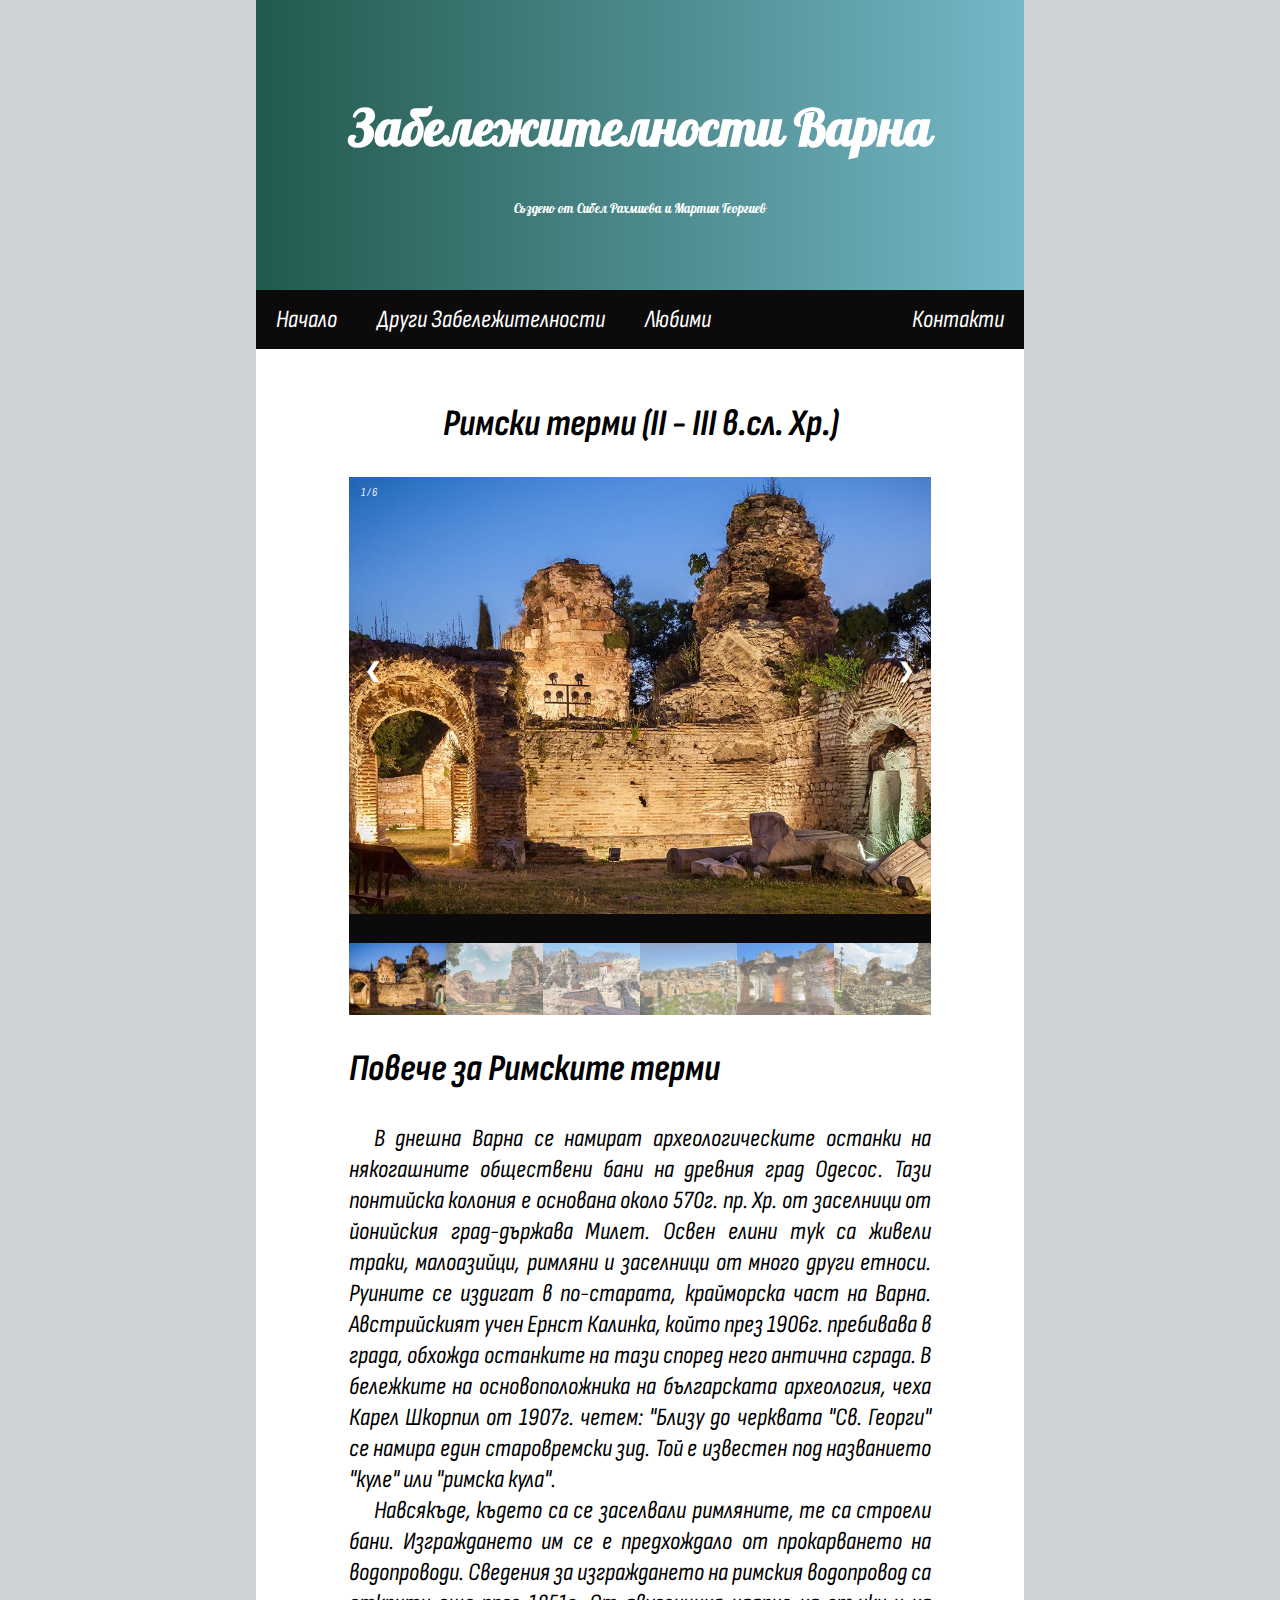
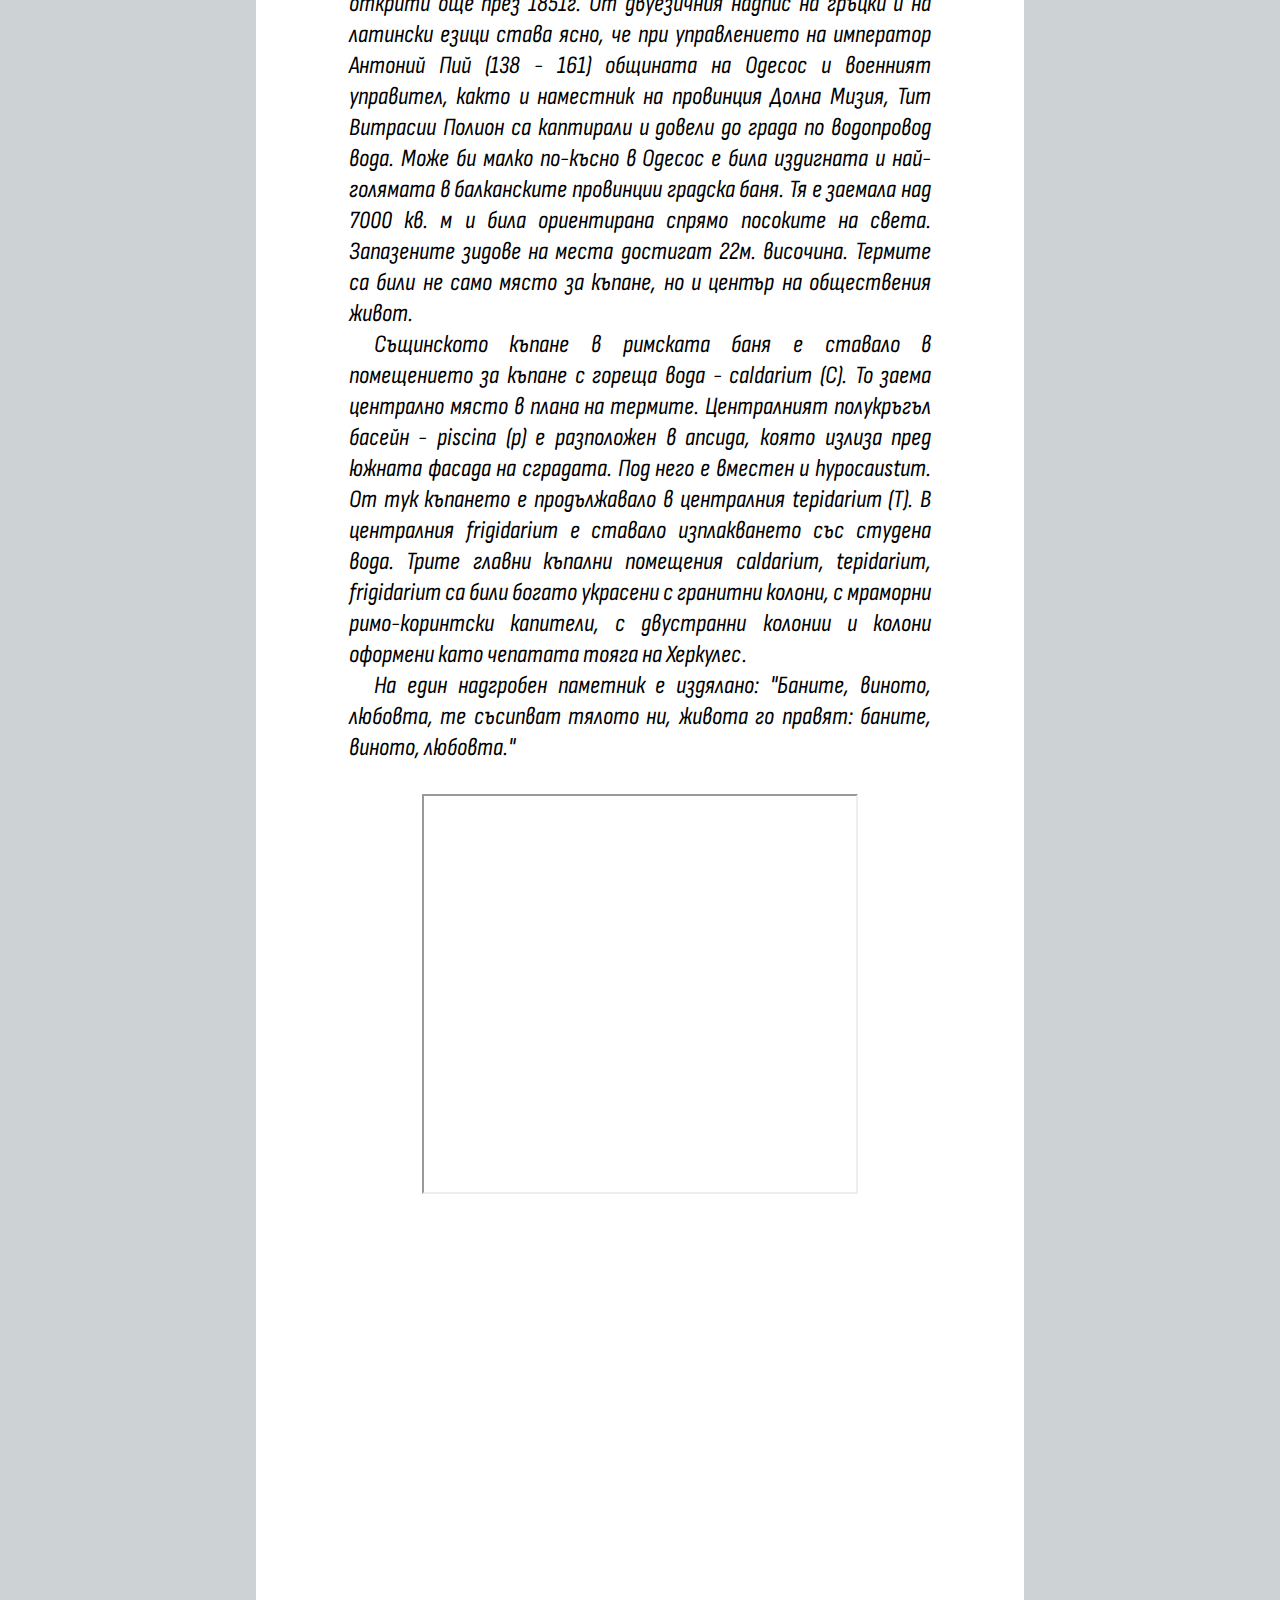
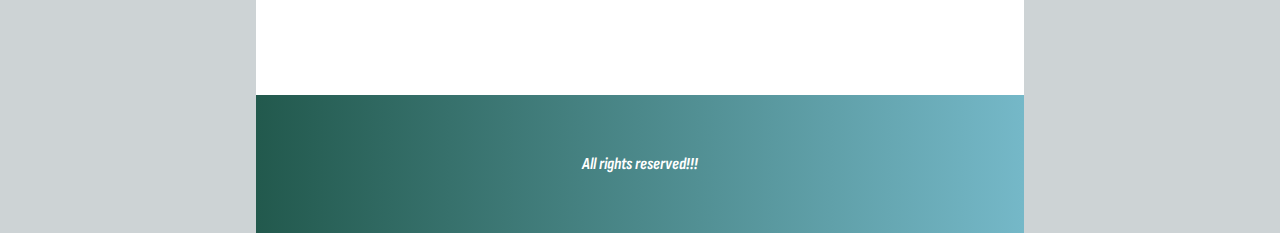
<file: RimskiTermi1.html>
<div style="display:none;">xample</div>
<!DOCTYPE html>
<html lang="en">
<head>
<title>Page Title</title>
<meta charset="UTF-8">
<meta name="viewport" content="width=device-width, initial-scale=1">
<link rel="stylesheet" href="MainCSS.css">
<link rel="stylesheet" href="KPKTR.css">
</head>
<style>
    * {
        box-sizing: border-box;
    }
</style>
<body>

<div class="header">
  <h1>Забележителности Варна</h1>
  <p>Създено от Сибел Рахмиева и Мартин Георгиев</p>
</div>

<div class="navbar">
  <a href="Main.html">Начало</a>
  <a href="DrugiZabelejitelnosti.html">Други Забележителности</a>
  <a href="#">Любими</a>
  <a href="Contacts.html" class="right">Контакти</a>
</div>

  
  <div class="main">
        <h2 style="text-align:center">Римски терми (II - III в.сл. Хр.)</h2>

    <div class="container">
      <div class="mySlides">
        <div class="numbertext">1 / 6</div>
        <img src="Termi/rimskitermi1ob1.jpg" style="width:100%">
      </div>

      <div class="mySlides">
        <div class="numbertext">2 / 6</div>
        <img src="Termi/rimskitermi2ob1.jpg" style="width:100%">
      </div>

      <div class="mySlides">
        <div class="numbertext">3 / 6</div>
        <img src="Termi/rimskitermi3ob1.jpg" style="width:100%">
      </div>
        
      <div class="mySlides">
        <div class="numbertext">4 / 6</div>
        <img src="Termi/rimskitermi4ob1.jpg" style="width:100%">
      </div>

      <div class="mySlides">
        <div class="numbertext">5 / 6</div>
        <img src="Termi/rimskitermi5ob1.jpg" style="width:100%">
      </div>
        
      <div class="mySlides">
        <div class="numbertext">6 / 6</div>
        <img src="Termi/rimskitermi6ob1.jpeg" style="width:100%">
      </div>
        
      <a class="prev" onclick="plusSlides(-1)">❮</a>
      <a class="next" onclick="plusSlides(1)">❯</a>

      <div class="caption-container">
        <p id="caption"></p>
      </div>

      <div class="row">
        <div class="column">
          <img class="demo cursor" src="Termi/rimskitermi1ob1.jpg" style="width:100%" onclick="currentSlide(1)">
        </div>
        <div class="column">
          <img class="demo cursor" src="Termi/rimskitermi2ob1.jpg" style="width:100%" onclick="currentSlide(2)">
        </div>
        <div class="column">
          <img class="demo cursor" src="Termi/rimskitermi3ob1.jpg" style="width:100%" onclick="currentSlide(3)">
        </div>
        <div class="column">
          <img class="demo cursor" src="Termi/rimskitermi4ob1.jpg" style="width:100%" onclick="currentSlide(4)">
        </div>
        <div class="column">
          <img class="demo cursor" src="Termi/rimskitermi5ob1.jpg" style="width:100%" onclick="currentSlide(5)">
        </div>    
        <div class="column">
          <img class="demo cursor" src="Termi/rimskitermi6ob1.jpeg" style="width:100%" onclick="currentSlide(6)">
        </div>
      </div>
    </div>
    <div class="text">
      <h2>Повече за Римските терми</h2>
      &emsp;В днешна Варна се намират археологическите останки на някогашните обществени бани на древния град Одесос. Тази понтийска колония е основана около 570г. пр. Хр. от заселници от йонийския град-държава Милет. Освен елини тук са живели траки, малоазийци, римляни и заселници от много други етноси. Руините се издигат в по-старата, крайморска част на Варна. Австрийският учен Ернст Калинка, който през 1906г. пребивава в града, обхожда останките на тази според него антична сграда. В бележките на основоположника на българската археология, чеха Карел Шкорпил от 1907г. четем: "Близу до черквата "Св. Георги" се намира един старовремски зид. Той е известен под названието "куле" или "римска кула".

      <br>&emsp;Навсякъде, където са се заселвали римляните, те са строели бани. Изграждането им се е предхождало от прокарването на водопроводи. Сведения за изграждането на римския водопровод са открити още през 1851г. От двуезичния надпис на гръцки и на латински езици става ясно, че при управлението на император Антоний Пий (138 - 161) общината на Одесос и военният управител, както и наместник на провинция Долна Мизия, Тит Витрасии Полион са каптирали и довели до града по водопровод вода. Може би малко по-късно в Одесос е била издигната и най-голямата в балканските провинции градска баня. Тя е заемала над 7000 кв. м и била ориентирана спрямо посоките на света. Запазените зидове на места достигат 22м. височина. Термите са били не само място за къпане, но и център на обществения живот.
      <br>&emsp;Същинското къпане в римската баня е ставало в помещението за къпане с гореща вода - caldarium (C). То заема централно място в плана на термите. Централният полукръгъл басейн - piscina (p) е разположен в апсида, която излиза пред южната фасада на сградата. Под него е вместен и hypocaustum. От тук къпането е продължавало в централния tepidarium (T). В централния frigidarium е ставало изплакването със студена вода. Трите главни къпални помещения caldarium, tepidarium, frigidarium са били богато украсени с гранитни колони, с мраморни римо-коринтски капители, с двустранни колонии и колони оформени като чепатата тояга на Херкулес.
      
      <br>&emsp;На един надгробен паметник  е издялано: "Баните, виното, любовта, те съсипват тялото ни,  живота го правят: баните, виното, любовта."
    </div>
    <br>
    <div class="video">
      <iframe width="60%" height="400px" src="https://www.youtube.com/embed/XjJHDWPWOrM">
      </iframe>
    </div>
    <br>
    <div class="map" style="text-align: center;">
        <iframe src="https://www.google.com/maps/embed?pb=!1m18!1m12!1m3!1d2908.44103567962!2d27.91581961555578!3d43.20023807913943!2m3!1f0!2f0!3f0!3m2!1i1024!2i768!4f13.1!3m3!1m2!1s0x40a453f0c9a052d9%3A0xc5022e8b17dd35c2!2z0KDQuNC80YHQutC4INGC0LXRgNC80Lg!5e0!3m2!1sbg!2sbg!4v1673738752505!5m2!1sbg!2sbg" width="80%" height="50%" frameborder="0" style="border:0;" allowfullscreen="" aria-hidden="false" tabindex="0"></iframe>
    </div>
  </div>

<div class="footer">
  <h6>All rights reserved!!!</h6>
</div>

<script>
  let slideIndex = 1;
  showSlides(slideIndex);
  
  function plusSlides(n) {
    showSlides(slideIndex += n);
  }
  
  function currentSlide(n) {
    showSlides(slideIndex = n);
  }
  
  function showSlides(n) {
    let i;
    let slides = document.getElementsByClassName("mySlides");
    let dots = document.getElementsByClassName("demo");
    if (n > slides.length) {slideIndex = 1}
    if (n < 1) {slideIndex = slides.length}
    for (i = 0; i < slides.length; i++) {
      slides[i].style.display = "none";
    }
    for (i = 0; i < dots.length; i++) {
      dots[i].className = dots[i].className.replace(" active", "");
    }
    slides[slideIndex-1].style.display = "block";
    dots[slideIndex-1].className += " active";
  }
  </script>

</body>
</html>
</file>
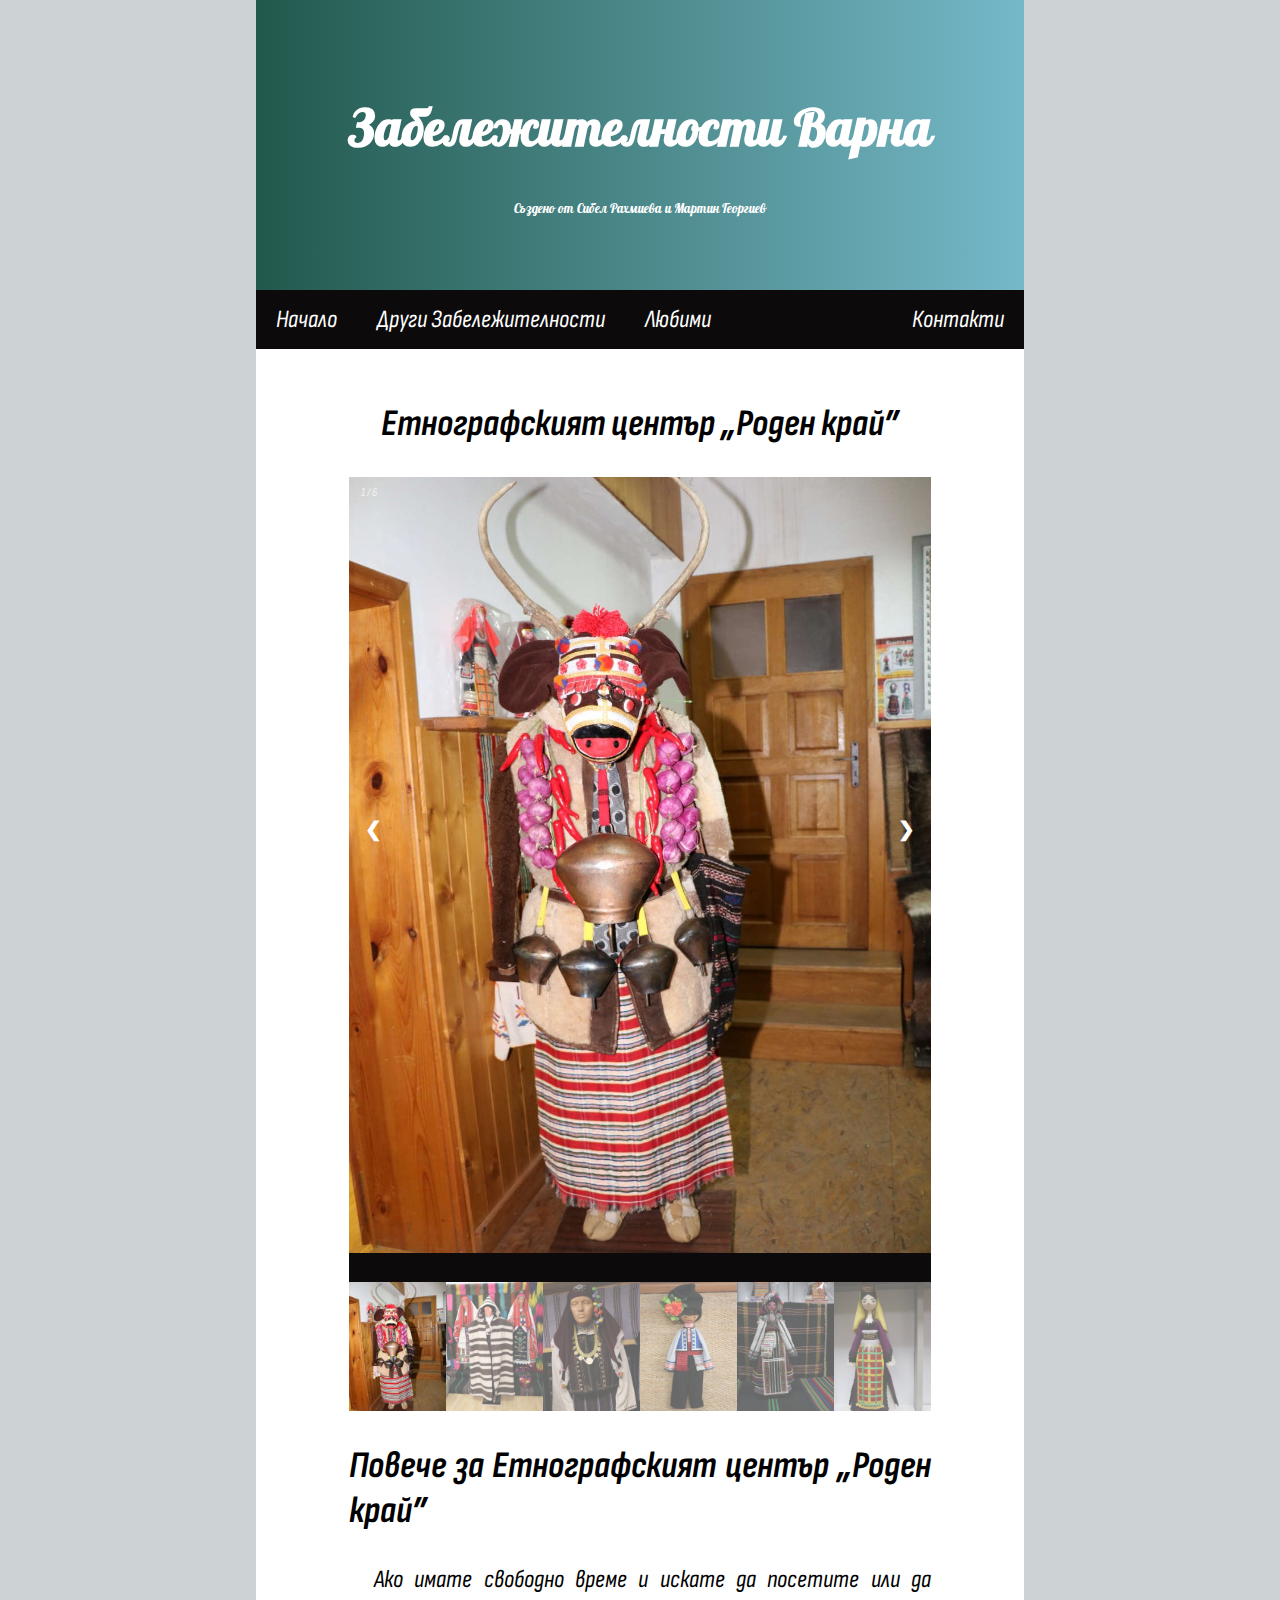
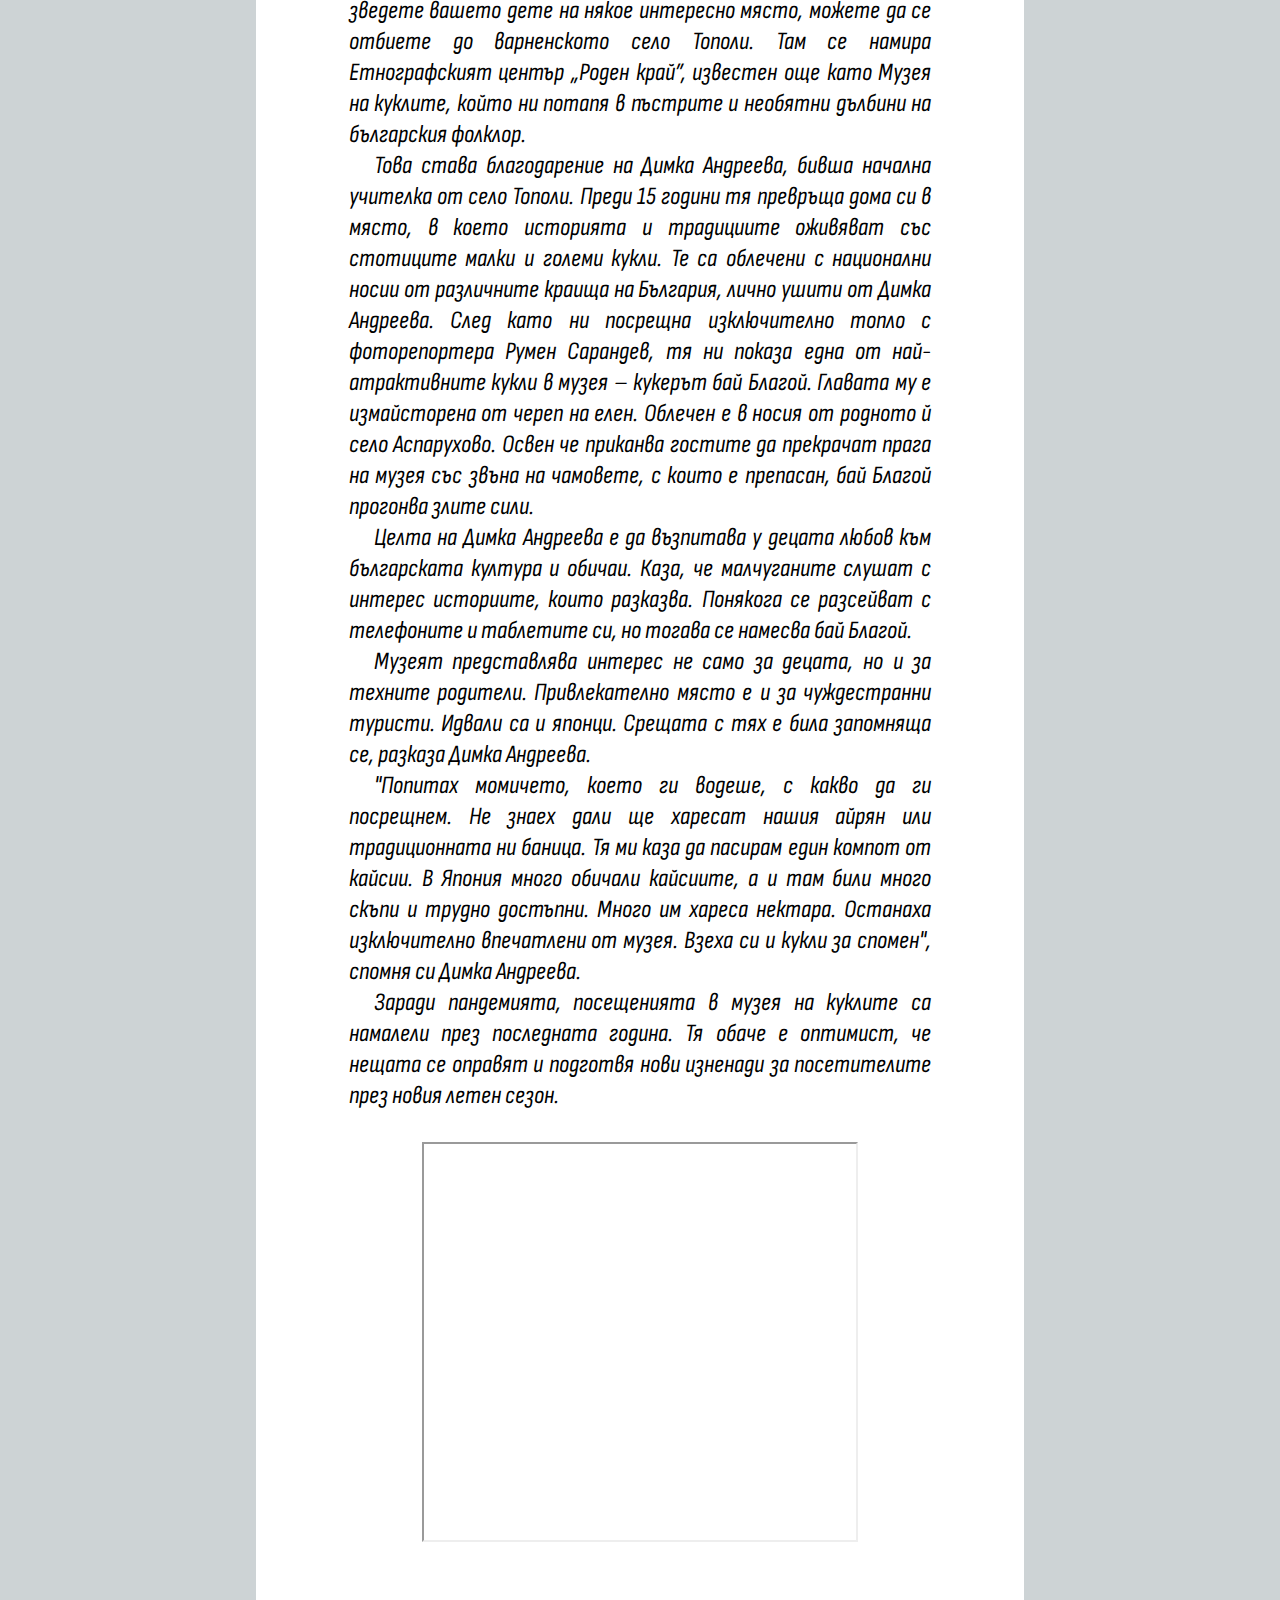
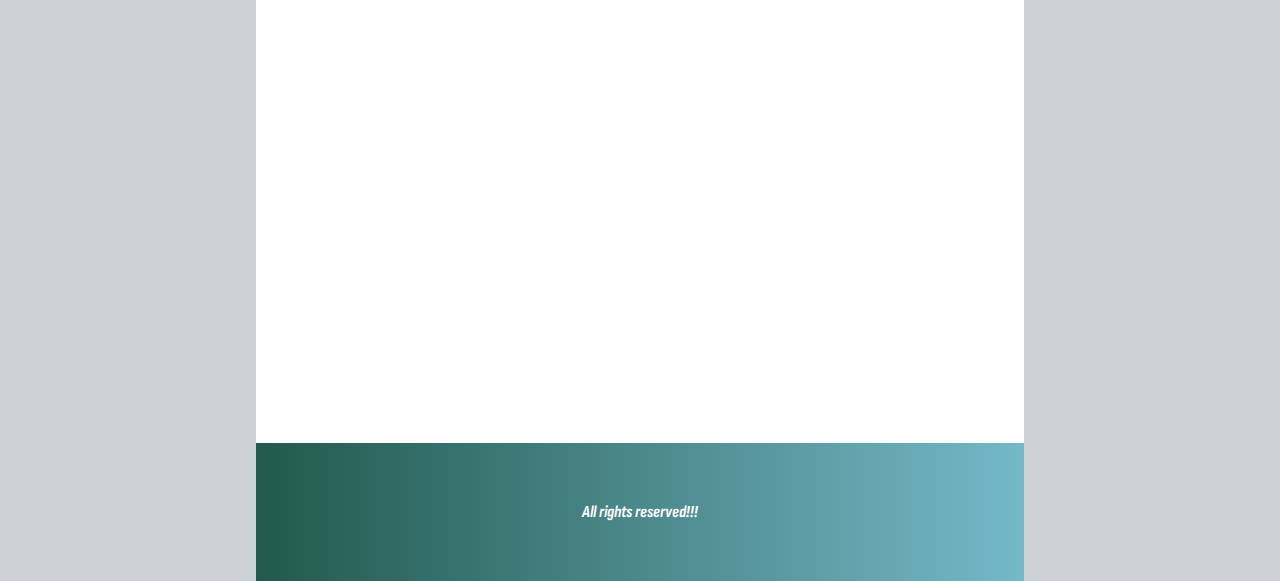
<file: Rodenkrai.html>
<div style="display:none;">xample</div>
<!DOCTYPE html>
<html lang="en">
<head>
<title>Page Title</title>
<meta charset="UTF-8">
<meta name="viewport" content="width=device-width, initial-scale=1">
<link rel="stylesheet" href="MainCSS.css">
<link rel="stylesheet" href="KPKTR.css">
</head>
<style>
    * {
        box-sizing: border-box;
    }
</style>
<body>

<div class="header">
  <h1>Забележителности Варна</h1>
  <p>Създено от Сибел Рахмиева и Мартин Георгиев</p>
</div>

<div class="navbar">
  <a href="Main.html">Начало</a>
  <a href="DrugiZabelejitelnosti.html">Други Забележителности</a>
  <a href="#">Любими</a>
  <a href="Contacts.html" class="right">Контакти</a>
</div>

  
  <div class="main">
        <h2 style="text-align:center">Етнографският център „Роден край”</h2>

    <div class="container">
      <div class="mySlides">
        <div class="numbertext">1 / 6</div>
        <img src="Rodenkrai/rodenkray11ob.jpg" style="width:100%">
      </div>

      <div class="mySlides">
        <div class="numbertext">2 / 6</div>
        <img src="Rodenkrai/rodenkray2ob1.jpg" style="width:100%">
      </div>

      <div class="mySlides">
        <div class="numbertext">3 / 6</div>
        <img src="Rodenkrai/rodenkray3ob1.jpg" style="width:100%">
      </div>
        
      <div class="mySlides">
        <div class="numbertext">4 / 6</div>
        <img src="Rodenkrai/rodenkray4ob1.jpg" style="width:100%">
      </div>

      <div class="mySlides">
        <div class="numbertext">5 / 6</div>
        <img src="Rodenkrai/rodenkray5ob1.jpg" style="width:100%">
      </div>
        
      <div class="mySlides">
        <div class="numbertext">6 / 6</div>
        <img src="Rodenkrai/rodenkray6ob1.jpg" style="width:100%">
      </div>
        
      <a class="prev" onclick="plusSlides(-1)">❮</a>
      <a class="next" onclick="plusSlides(1)">❯</a>

      <div class="caption-container">
        <p id="caption"></p>
      </div>

      <div class="row">
        <div class="column">
          <img class="demo cursor" src="Rodenkrai/rodenkray11ob.jpg" style="width:100%" onclick="currentSlide(1)">
        </div>
        <div class="column">
          <img class="demo cursor" src="Rodenkrai/rodenkray2ob1.jpg" style="width:100%" onclick="currentSlide(2)">
        </div>
        <div class="column">
          <img class="demo cursor" src="Rodenkrai/rodenkray3ob1.jpg" style="width:100%" onclick="currentSlide(3)">
        </div>
        <div class="column">
          <img class="demo cursor" src="Rodenkrai/rodenkray4ob1.jpg" style="width:100%" onclick="currentSlide(4)">
        </div>
        <div class="column">
          <img class="demo cursor" src="Rodenkrai/rodenkray5ob1.jpg" style="width:100%" onclick="currentSlide(5)">
        </div>    
        <div class="column">
          <img class="demo cursor" src="Rodenkrai/rodenkray6ob1.jpg" style="width:100%" onclick="currentSlide(6)">
        </div>
      </div>
    </div>
    <div class="text">
      <h2>Повече за Етнографският център „Роден край”</h2>
      &emsp;Ако имате свободно време и искате да посетите или да зведете вашето дете на някое интересно място, можете да се отбиете до варненското село Тополи. Там се намира Етнографският център „Роден край”, известен още като Музея на куклите, който ни потапя в пъстрите и необятни дълбини на българския фолклор. 

      <br>&emsp;Това става благодарение на Димка Андреева, бивша начална учителка от село Тополи. Преди 15 години тя превръща дома си в място, в което историята и традициите оживяват със стотиците малки и големи кукли. Те са облечени с национални носии от различните краища на България, лично ушити от Димка Андреева. След като ни посрещна изключително топло с фоторепортера Румен Сарандев, тя ни показа една от най-атрактивните кукли в музея – кукерът бай Благой. Главата му е измайсторена от череп на елен. Облечен е в носия от родното й село Аспарухово. Освен че приканва гостите да прекрачат прага на музея със звъна на чамовете, с които е препасан, бай Благой прогонва злите сили.
      <br>&emsp;Целта на Димка Андреева е да възпитава у децата любов към българската култура и обичаи. Каза, че малчуганите слушат с интерес историите, които разказва. Понякога се разсейват с телефоните и таблетите си, но тогава се намесва бай Благой.
      
      <br>&emsp;Музеят представлява интерес не само за децата, но и за техните родители. Привлекателно място е и за чуждестранни туристи. Идвали са и японци. Срещата с тях е била запомняща се, разказа Димка Андреева.
      
      <br>&emsp;"Попитах момичето, което ги водеше, с какво да ги посрещнем. Не знаех дали ще харесат нашия айрян или традиционната ни баница. Тя ми каза да пасирам един компот от кайсии. В Япония много обичали кайсиите, а и там били много скъпи и трудно достъпни. Много им хареса нектара. Останаха изключително впечатлени от музея. Взеха си и кукли за спомен", спомня си Димка Андреева.
      
      <br>&emsp;Заради пандемията, посещенията в музея на куклите са намалели през последната година. Тя обаче е оптимист, че нещата се оправят и подготвя нови изненади за посетителите през новия летен сезон.
        </div>
      <br>
    <div class="video">
      <iframe width="60%" height="400px" src="https://www.youtube.com/embed/4YBdNi3mjOo">
      </iframe>
    </div>
    <br>
    <div class="map" style="text-align: center;">
        <iframe src=" https://www.google.com/maps/embed?pb=!1m18!1m12!1m3!1d2907.757900862124!2d27.813712515483576!3d43.21456697913875!2m3!1f0!2f0!3f0!3m2!1i1024!2i768!4f13.1!3m3!1m2!1s0x40a5ad7b9d37dc6f%3A0x63cda7c95fe82e96!2z0JXRgtC90L7Qs9GA0LDRhNGB0LrQuCDRhtC10L3RgtGK0YAgItCg0L7QtNC10L0g0LrRgNCw0Lki!5e0!3m2!1sbg!2sbg!4v1673738240621!5m2!1sbg!2sbg" width="80%" height="50%" frameborder="0" style="border:0;" allowfullscreen="" aria-hidden="false" tabindex="0"></iframe>
    </div>
</div>
<div class="footer">
  <h6>All rights reserved!!!</h6>
</div>

<script>
  let slideIndex = 1;
  showSlides(slideIndex);
  
  function plusSlides(n) {
    showSlides(slideIndex += n);
  }
  
  function currentSlide(n) {
    showSlides(slideIndex = n);
  }
  
  function showSlides(n) {
    let i;
    let slides = document.getElementsByClassName("mySlides");
    let dots = document.getElementsByClassName("demo");
    if (n > slides.length) {slideIndex = 1}
    if (n < 1) {slideIndex = slides.length}
    for (i = 0; i < slides.length; i++) {
      slides[i].style.display = "none";
    }
    for (i = 0; i < dots.length; i++) {
      dots[i].className = dots[i].className.replace(" active", "");
    }
    slides[slideIndex-1].style.display = "block";
    dots[slideIndex-1].className += " active";
  }
  </script>

</body>
</html>
</file>
<file: MainCSS.css>
@font-face {
    font-family: "CustomFont";
    src: url(Pattaya-Regular.ttf);
  }

  @font-face {
    font-family: "CustomFont2";
    src: url(SofiaSansCondensed-Italic-VariableFont_wght.ttf);
  }

body {
  font-family: "CustomFont2", Arial, Helvetica, sans-serif;
  font-size: 25px;
  margin: auto;
  width: 60%;
  background-color: #CDD3D5;
}

.header {
  font-family: "CustomFont", Arial, Helvetica, sans-serif;
  padding: 60px;
  text-align: center;
  background: rgb(34,89,77);
  background: linear-gradient(90deg, rgba(34,89,77,1) 0%, rgba(117,184,200,1) 100%);
  color: white;
}

.header h1 {
  font-size: 4vw;
}
.header p{
    font-size: 1vw;
}

.navbar {
  overflow: hidden;
  background-color: #0D0A0B;
  position: sticky;
  top: 0;
  z-index: 1;
}

.navbar a {
  float: left;
  display: block;
  color: white;
  text-align: center;
  padding: 14px 20px;
  text-decoration: none;
}

.navbar a.right {
  float: right;
}

.navbar a.right1 {
  float: right;
  background-color: #506C64;
  color: white;
}

.navbar a:hover {
  background-color: #ddd;
  color: #0D0A0B;
}

.navbar a.active {
  background-color: #506C64;
  color: white;
}

.main {   
  background-color: white;
  padding: 20px;
}

.zab{
  display: flex;
  flex-wrap: wrap;
}
.left1{
    flex:30%;
    padding: 1%;
}
.right1{
    flex:70%;
    padding: 1%;
}
.more{
    font-family: "CustomFont2", Arial, Helvetica, sans-serif;
    background: rgb(34,89,77);
    background: linear-gradient(90deg, rgba(34,89,77,1) 0%, rgba(117,184,200,1) 100%);
    border-radius: 4px;
    bottom: 0;
    right: 0;
    color:white;
    width: 25%;
    height: 15%;
    border-style: none;
    font-size: 20px;
    float: right;
    font-weight: bold;
}
button:hover{
    opacity: 80%;
}

.footer {
  padding: 20px;
  color:white;
  text-align: center;
  background: rgb(34,89,77);
  background: linear-gradient(90deg, rgba(34,89,77,1) 0%, rgba(117,184,200,1) 100%);
}

@media screen and (max-width: 1400px) {
    .zab {   
      flex-direction: column;
    }
  }

@media screen and (max-width: 1100px) {
  .navbar a {
    float: none;
    width: 100%;
  }
}
</file>
<file: ContactsCSS.css>
body{
    margin:auto;
}
.row{
    display: flex;
    flex-wrap: wrap;
}
.column {
  float: left;
  width: 33.3%;
  margin-bottom: 16px;
  padding: 0 8px;
  flex:50%;
}
.card {
  box-shadow: 0 4px 8px 0 rgba(0, 0, 0, 0.2);
  margin: 8px;
}

.container {
  padding: 0 16px;
}

.container::after, .row::after {
  content: "";
  clear: both;
  display: table;
}

.title {
    color: grey;
  }

.contact {
  font-family: "CustomFont2", Arial, Helvetica, sans-serif;
  font-size: 20px;
  border: none;
  outline: 0;
  display: inline-block;
  padding: 8px;
  color: white;
  background-color: #000;
  text-align: center;
  cursor: pointer;
  width: 100%;
}
img{
  padding: 8px;
}
.button:hover {
  background-color: #555;
}

@media screen and (max-width: 1000px) {
  .column {
    width: 100%;
  }
}
</file>
<file: DrugiCSS.css>
.row {
    margin: 8px -16px;
  }
  .main{
    font-size: 14px;
  }

  .row,
  .row > .column {
    padding: 8px;
  }
  
  .column {
    box-shadow: 0 4px 8px 0 rgba(0, 0, 0, 0.2);
    float: left;
    width: 25%;
    
  }
  
  .row:after {
    content: "";
    display: table;
    clear: both;
    margin: auto;
  }
  
  .content {
    padding: 10px;
  }
label {
    width: 60px;
    height: 50px;
    display: -webkit-box;
    display: -webkit-flex;
    display: flex;
    -webkit-box-align: center;
     -ms-flex-align: center;
       align-items: center;
       gap: 14px;
       padding: 10px 15px 10px 10px;
       cursor: pointer;
    -webkit-user-select: none;
    -moz-user-select: none;
    -ms-user-select:none;
    user-select: none;
    border-radius: 10px;
      color: black;
     }
.heart{
  display: flex;
  justify-content: flex-end;
}
input {
    display: none;
}      

input:checked + label svg {
    fill: hsl(0deg 100% 50%);
    stroke: hsl(0deg 100% 50%);
    -webkit-animation:heartButton 1s; 
    animation: heartButton 1s;

}
@-webkit-keyframes heartButton {
    0% {
            -webkit-transform: scale(1);
            transform: scale(1);
    }

    25% {
         -webkit-transform: scale(1.3);
           transform: scale(1.3);
    }

    50% {
            -webkit-transform: scale(1);
            transform: scale(1);
    }

    75% {
            -webkit-transform: scale(1.3);
              transform: scale(1.3);
    }

    100% {
            -webkit-transform: scale(1);
            transform: scale(1);
    }
}


@keyframes heartButton {
    0% {
            -webkit-transform: scale(1);
            transform: scale(1);
    }

    25% {
            -webkit-transform: scale(1.3);
            transform: scale(1.3);
    }

    50% {
            -webkit-transform: scale(1);
              transform: scale(1);
    }

    75% {
            -webkit-transform: scale(1.3);
            transform: scale(1.3);
    }

    100% {
            -webkit-transform: scale(1);
            transform: scale(1);
    }
}
  @media screen and (max-width: 1000px) {
    .column {
      width: 100%;
    }
  }
</file>
<file: KPKTR.css>
img {
    vertical-align: middle;
  }
  
  .container {
    position: relative;
    width: 80%;
    margin: auto;
  }
  
  .mySlides {
    display: none;
  }
  
  .cursor {
    cursor: pointer;
  }
  
  .prev,
  .next {
    cursor: pointer;
    position: absolute;
    top: 40%;
    width: auto;
    padding: 16px;
    margin-top: -50px;
    color: white;
    font-weight: bold;
    font-size: 20px;
    border-radius: 0 3px 3px 0;
    user-select: none;
    -webkit-user-select: none;
  }
  
  .next {
    right: 0;
    border-radius: 3px 0 0 3px;
  }
  
  .prev:hover,
  .next:hover {
    background-color: rgba(0, 0, 0, 0.8);
  }
  
  .numbertext {
    color: #f2f2f2;
    font-size: 12px;
    padding: 8px 12px;
    position: absolute;
    top: 0;
  }
  
  .caption-container {
    text-align: center;
    background-color: #0D0A0B;
    padding: 2px 16px;
    color: white;
  }
  .text{
    width: 80%;
    margin:auto;
    text-align: justify;
    text-justify: inter-word;
  }
  .video{
    text-align: center;
  }
  .row:after {
    content: "";
    display: table;
    clear: both;
  }
  
  .column {
    float: left;
    width: 16.66%;
  }
  
  .demo {
    opacity: 0.6;
  }
  
  .active,
  .demo:hover {
    opacity: 1;
  }
</file>
